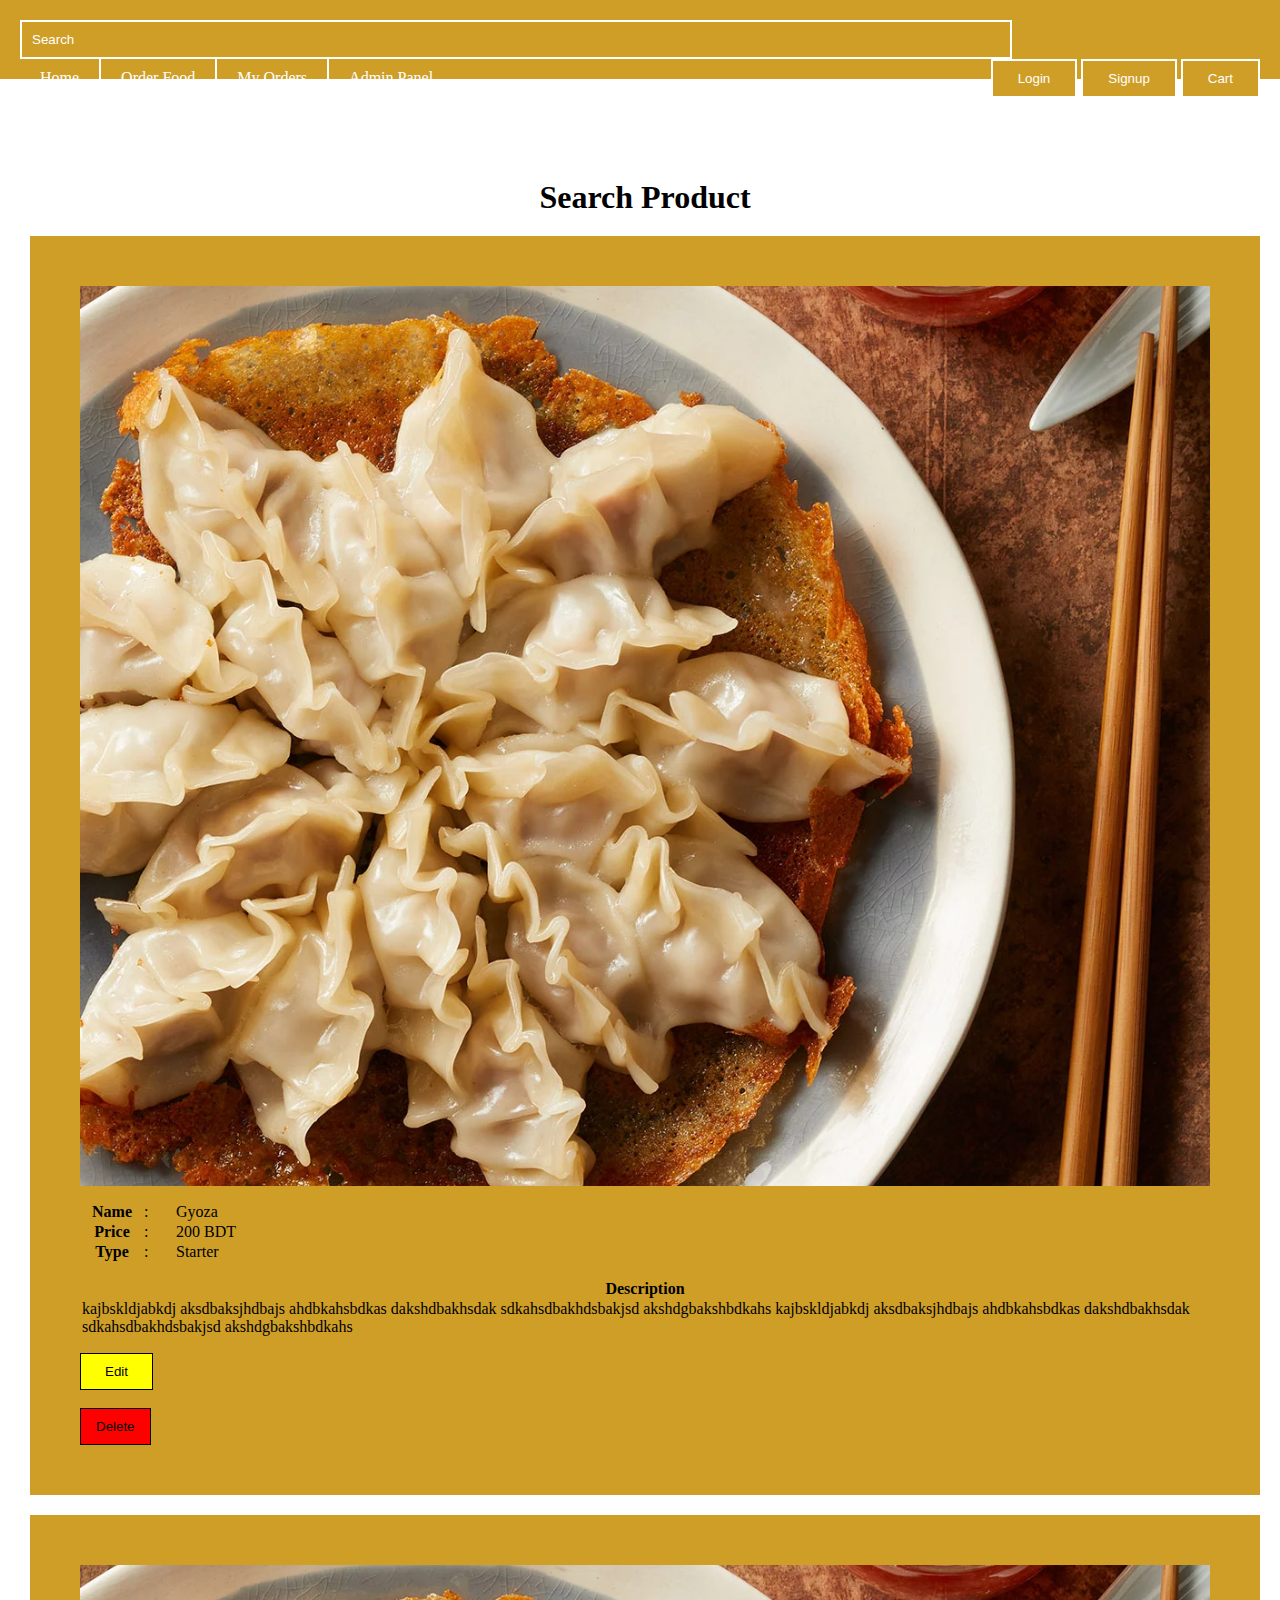
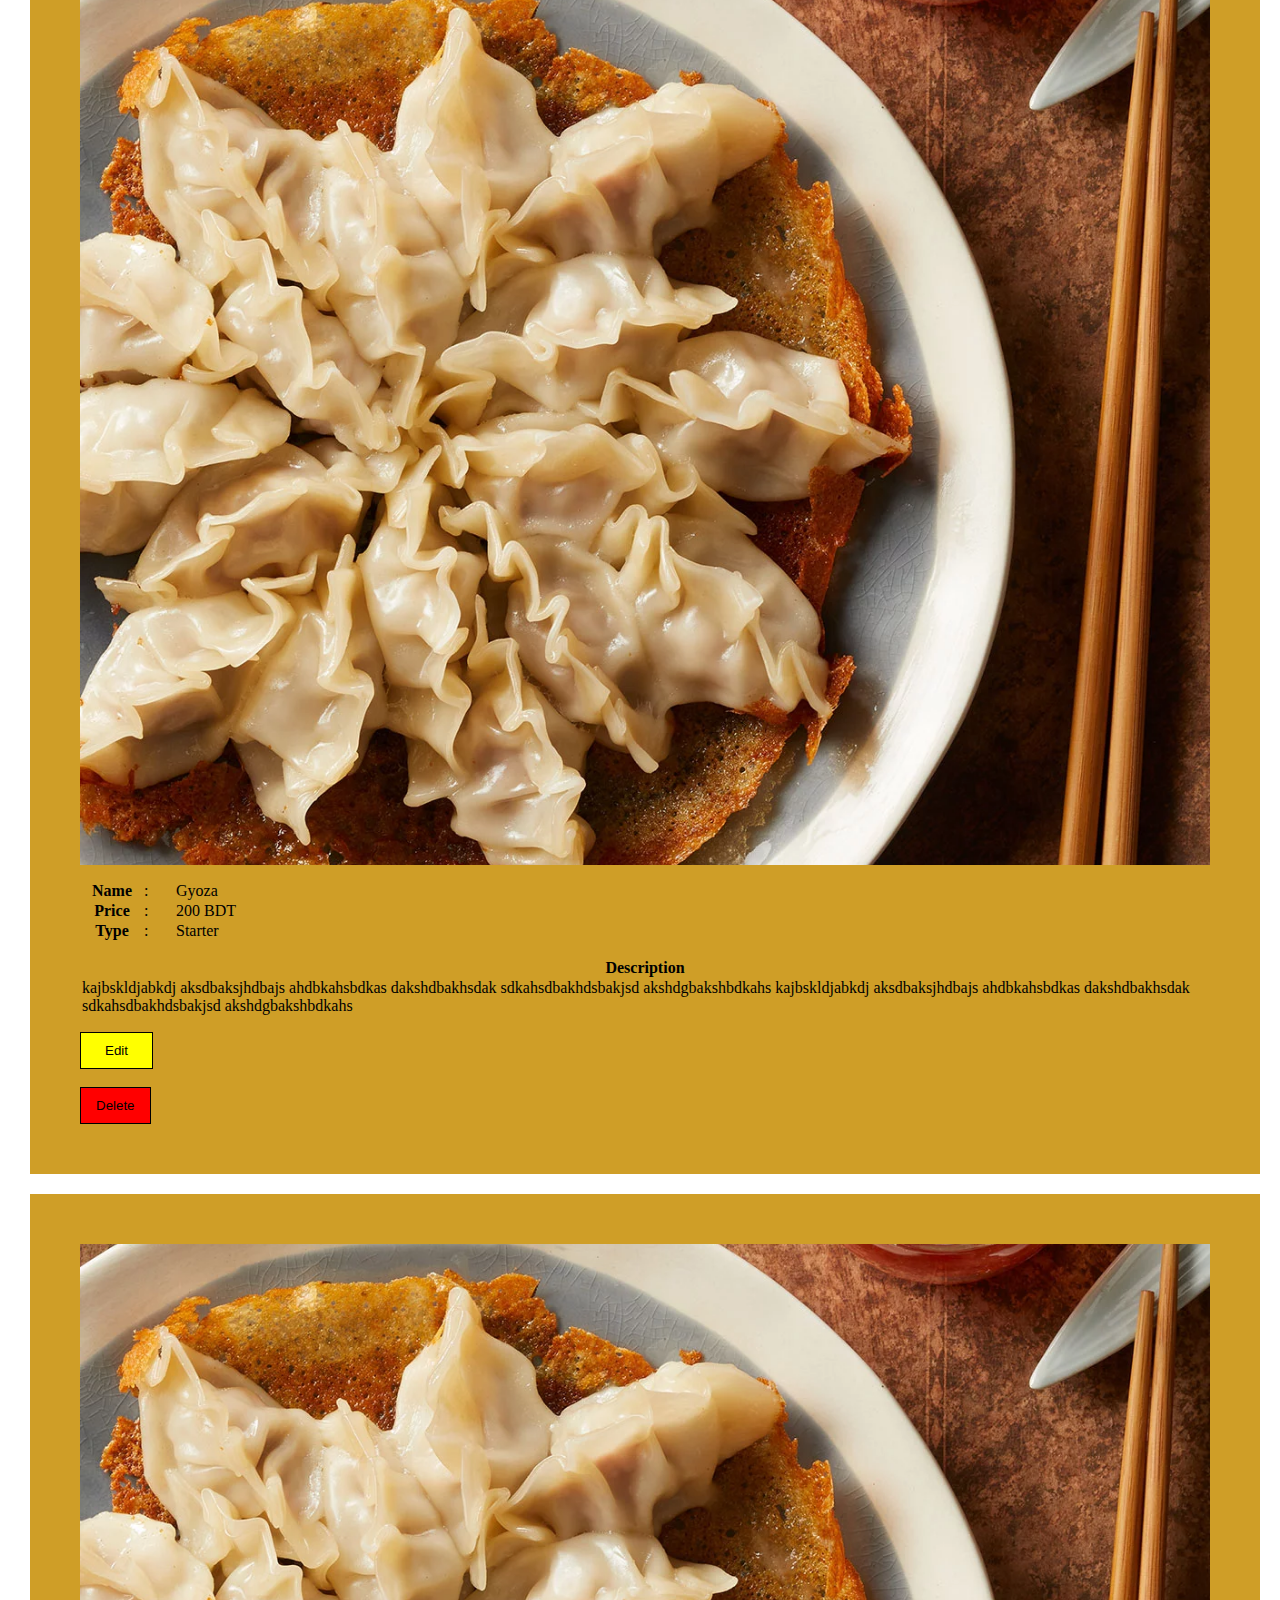
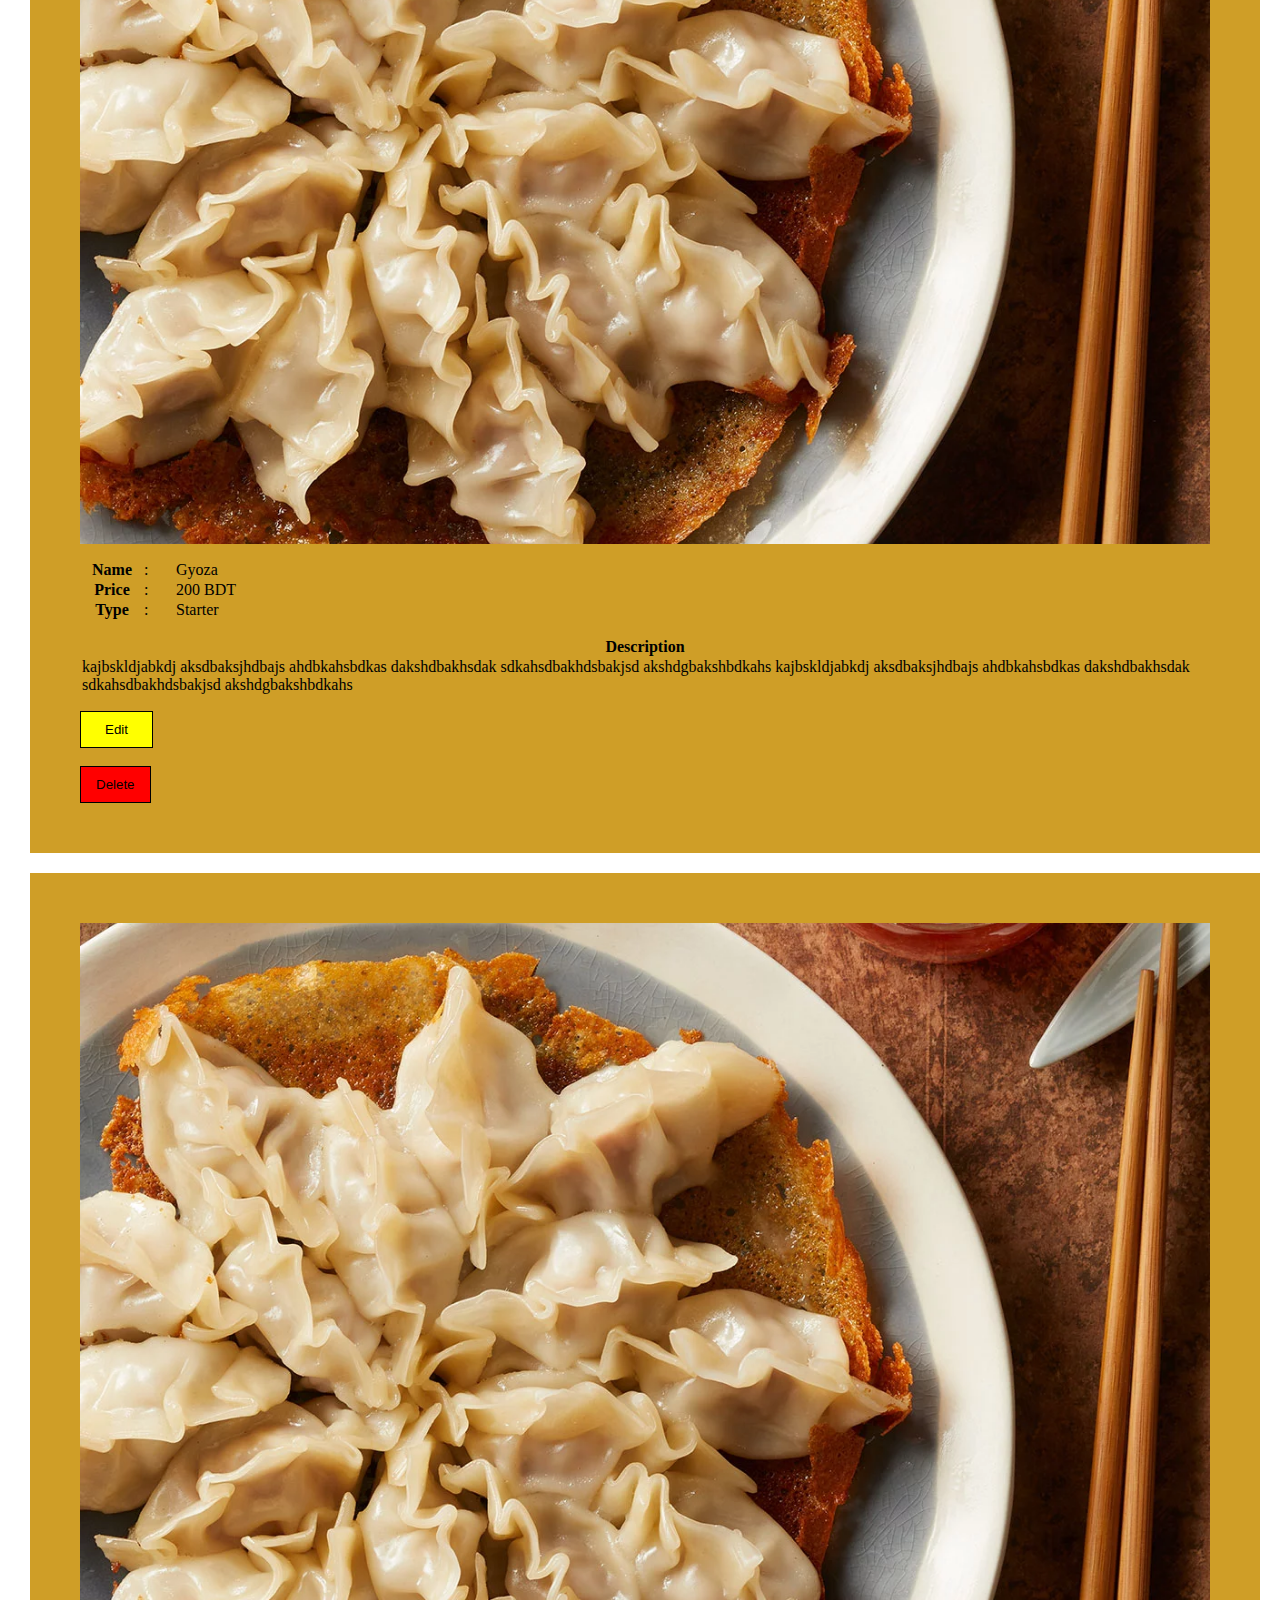
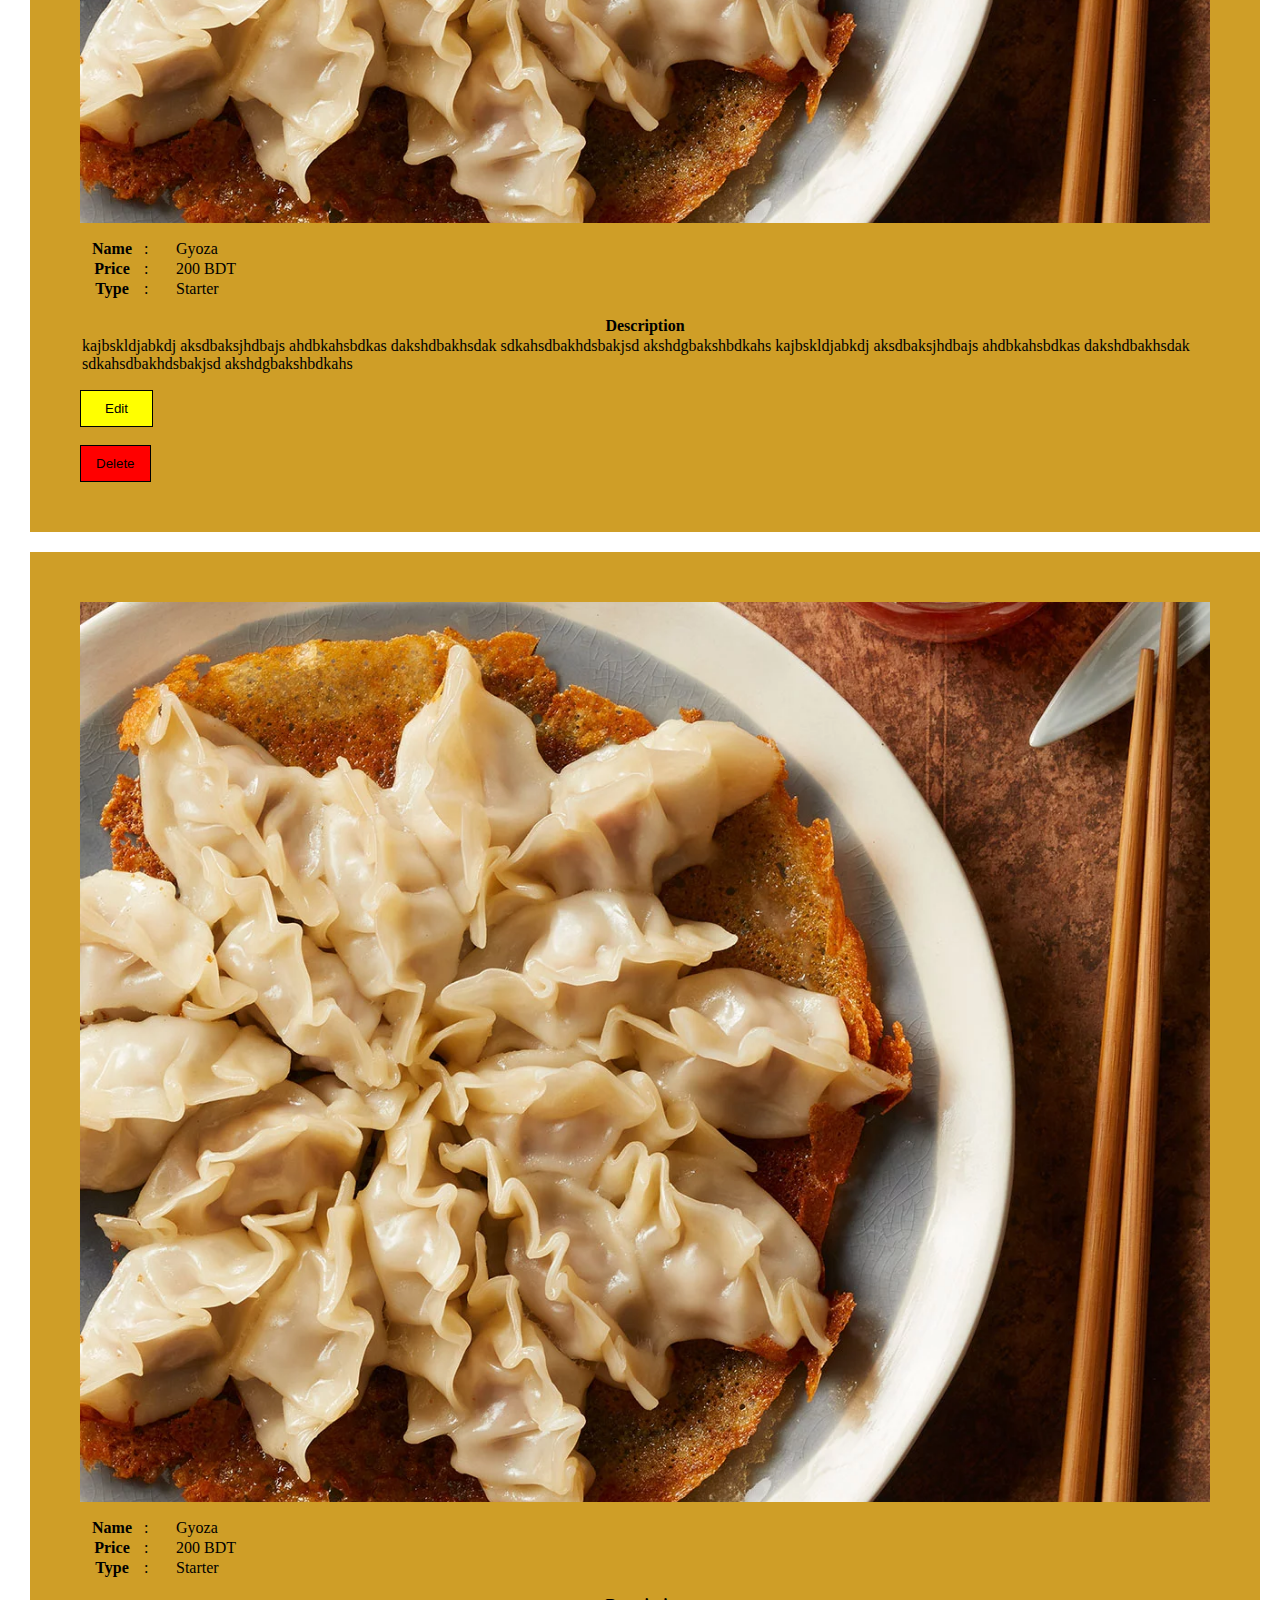
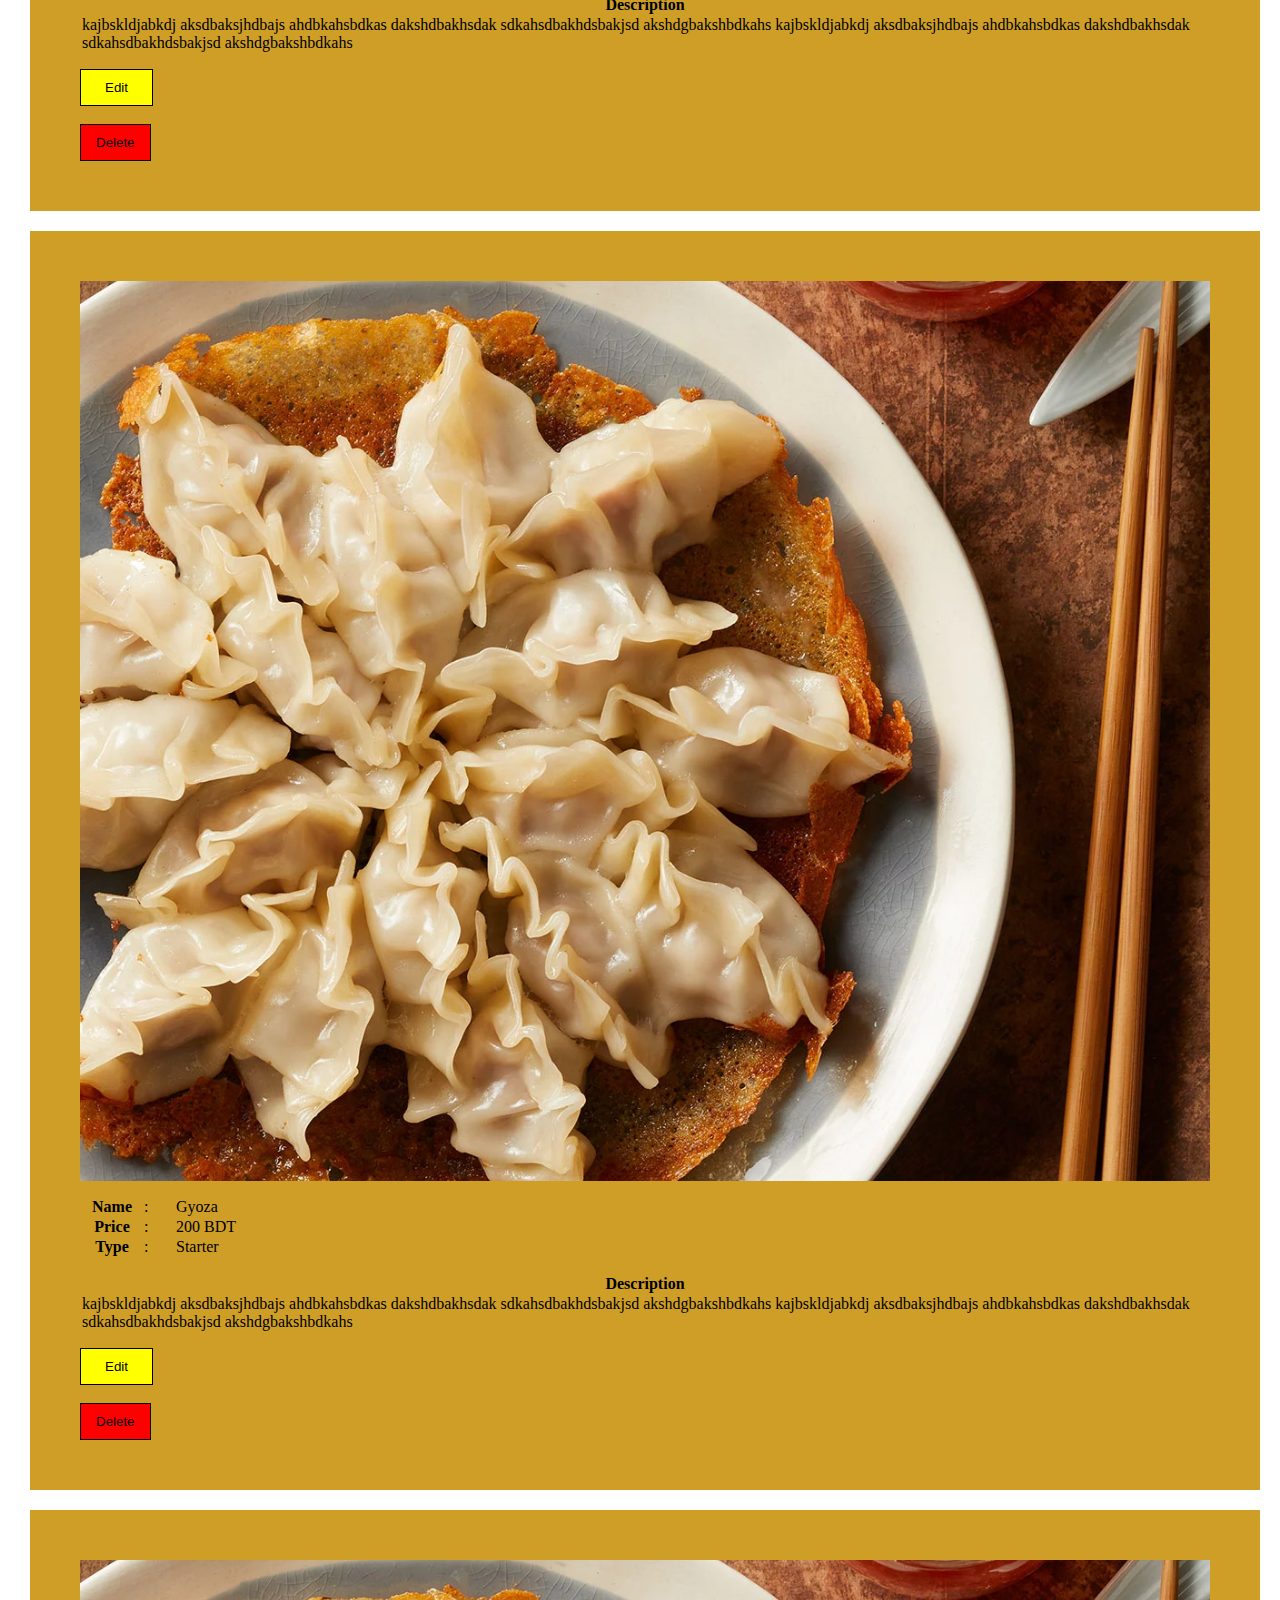
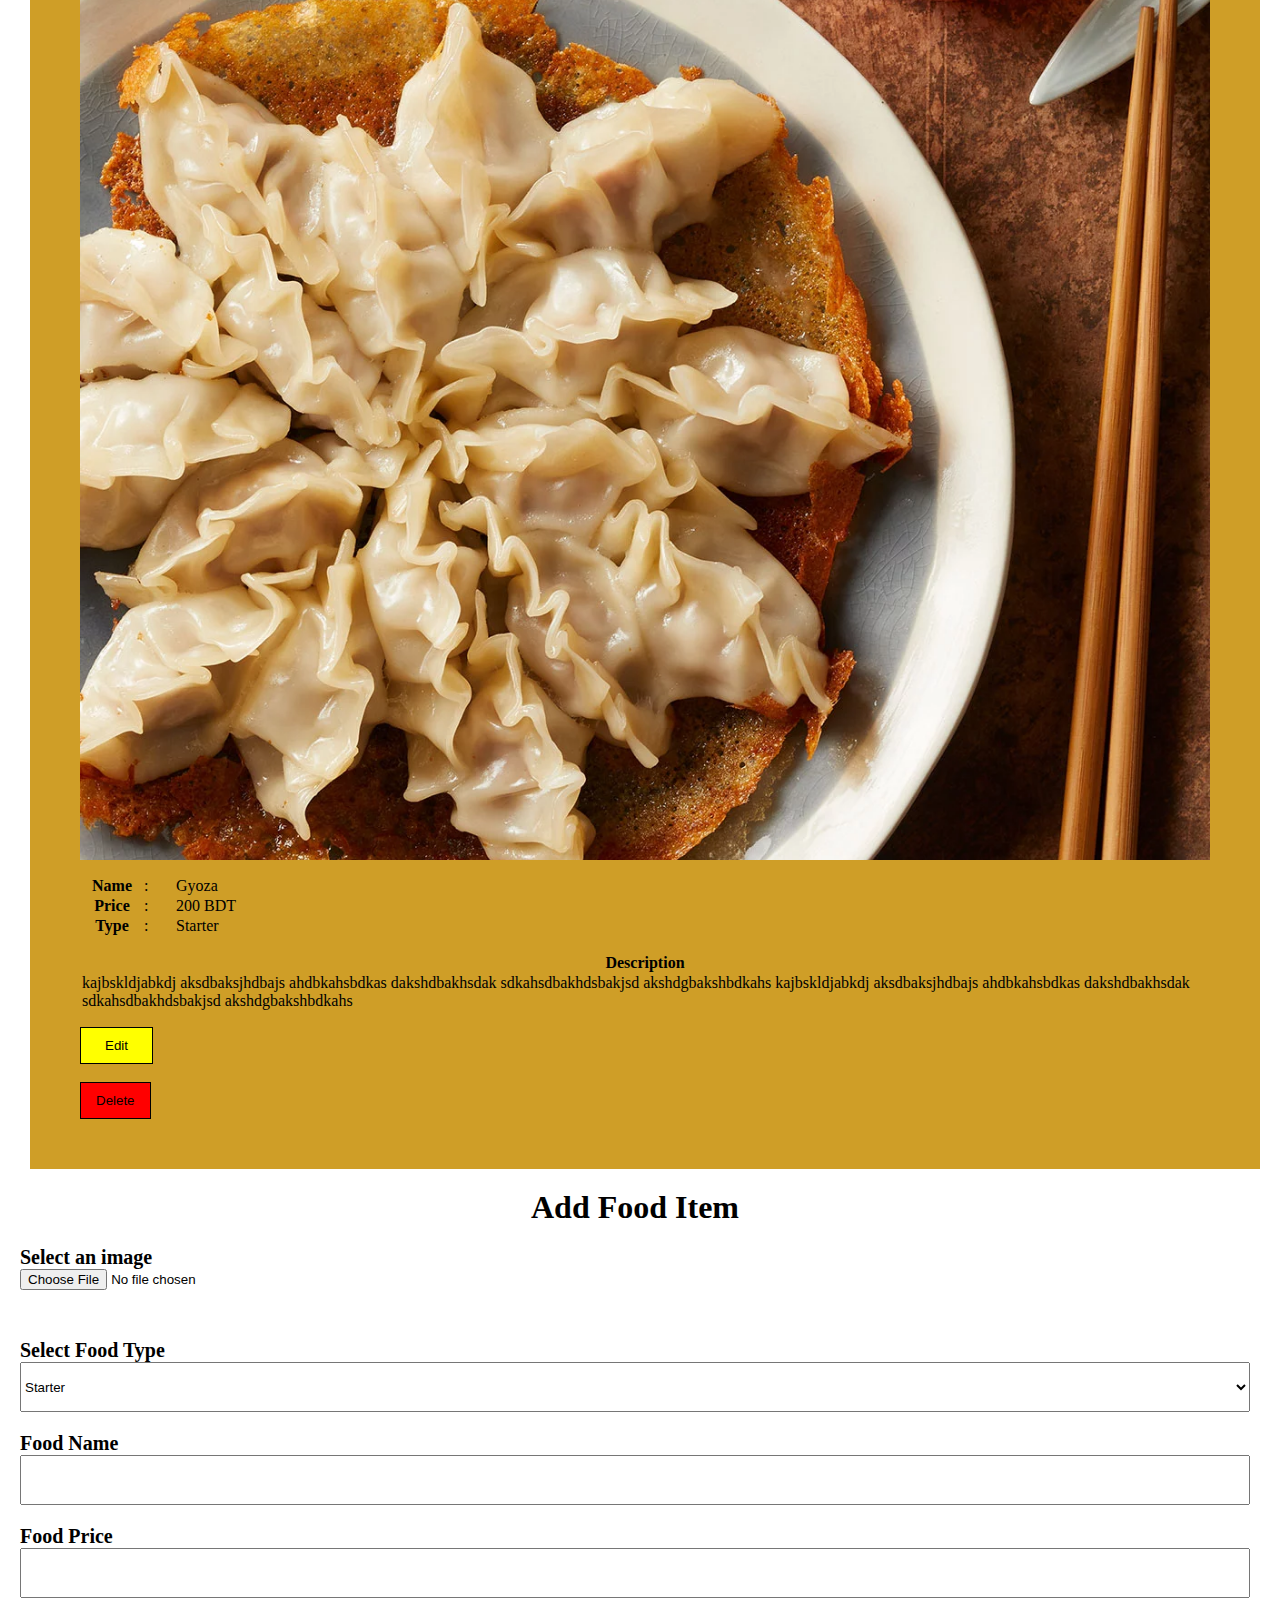
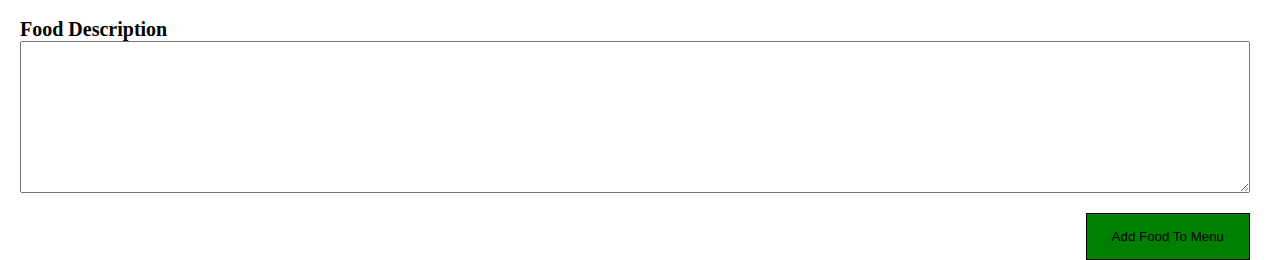
<file: html/admin_panel.html>
<html lang="en">
<head>
    <meta charset="UTF-8">
    <meta http-equiv="X-UA-Compatible" content="IE=edge">
    <meta name="viewport" content="width=device-width, initial-scale=1.0">
    <title>Admin Panel</title>

    <link href="https://cdn.jsdelivr.net/npm/bootstrap@5.0.2/dist/css/bootstrap.min.css" rel="stylesheet" integrity="sha384-EVSTQN3/azprG1Anm3QDgpJLIm9Nao0Yz1ztcQTwFspd3yD65VohhpuuCOmLASjC" crossorigin="anonymous">
    <link rel="stylesheet" href="../css/admin_panel.css">
</head>
<body>
    
    <div class="contain-fluid header">
        <div class="row">
            <div class="col-lg-3 search">
                <input type="text" placeholder="Search"/>
            </div>
            <div class="col-lg-6 d-flex justify-content-center menu">
                <ul>
                    <li>
                        <a href="../index.html">Home</a>
                    </li>
                    <li>
                        <a href="./order_food.html">Order Food</a>
                    </li>
                    <li>
                        <a href="#">My Orders</a>
                    </li>
                    <li>
                        <a href="#">Admin Panel</a>
                    </li>
                </ul>
            </div>
            <div class="col-lg-3">
                <div class="buttons">
                    <button onclick="window.location.href='./html/login.html'">Login</button>
                    <button onclick="window.location.href='./html/registration.html'">Signup</button>
                    <button>Cart</button>
                </div>
            </div>
        </div>
    </div>


    <div class="contain-fluid admin_panel">
        <div class="row h-100 position-fixed">
            <div class="col-lg-8 admin_panel_left h-100 overflow-auto">
                <h1>Search Product</h1>
                
                <div class="food-card">
                    <div class="row">
                        <div class="col-lg-2">
                            <img src="../images/gyoza.webp" alt="" width="150px"> 
                        </div>
                        <div class="col-lg-3 second-col">
                            <table>
                                <tr>
                                    <th width="40%">Name</th>
                                    <td width="20%">:</td>
                                    <td width="40%">Gyoza</td>
                                </tr>
                                <tr>
                                    <th>Price</th>
                                    <td>:</td>
                                    <td>200 BDT</td>
                                </tr>
                                <tr>
                                    <th>Type</th>
                                    <td>:</td>
                                    <td>Starter</td>
                                </tr>
                            </table>
                        </div>
                        <div class="col-lg-5 third-col">
                            <table>
                                <tr>
                                    <th>Description</th>
                                </tr>
                                <tr>
                                    <td>
                                        kajbskldjabkdj aksdbaksjhdbajs ahdbkahsbdkas dakshdbakhsdak sdkahsdbakhdsbakjsd akshdgbakshbdkahs
                                        kajbskldjabkdj aksdbaksjhdbajs ahdbkahsbdkas dakshdbakhsdak sdkahsdbakhdsbakjsd akshdgbakshbdkahs
                                    </td>
                                </tr>
                            </table>
                        </div>
                        <div class="col-lg-2 fourth-col">
                            <button>Edit</button><br><br>
                            <button>Delete</button>
                        </div>
                    </div>
                </div>



                <div class="food-card">
                    <div class="row">
                        <div class="col-lg-2">
                            <img src="../images/gyoza.webp" alt="" width="150px"> 
                        </div>
                        <div class="col-lg-3 second-col">
                            <table>
                                <tr>
                                    <th width="40%">Name</th>
                                    <td width="20%">:</td>
                                    <td width="40%">Gyoza</td>
                                </tr>
                                <tr>
                                    <th>Price</th>
                                    <td>:</td>
                                    <td>200 BDT</td>
                                </tr>
                                <tr>
                                    <th>Type</th>
                                    <td>:</td>
                                    <td>Starter</td>
                                </tr>
                            </table>
                        </div>
                        <div class="col-lg-5 third-col">
                            <table>
                                <tr>
                                    <th>Description</th>
                                </tr>
                                <tr>
                                    <td>
                                        kajbskldjabkdj aksdbaksjhdbajs ahdbkahsbdkas dakshdbakhsdak sdkahsdbakhdsbakjsd akshdgbakshbdkahs
                                        kajbskldjabkdj aksdbaksjhdbajs ahdbkahsbdkas dakshdbakhsdak sdkahsdbakhdsbakjsd akshdgbakshbdkahs
                                    </td>
                                </tr>
                            </table>
                        </div>
                        <div class="col-lg-2 fourth-col">
                            <button>Edit</button><br><br>
                            <button>Delete</button>
                        </div>
                    </div>
                </div>
                <div class="food-card">
                    <div class="row">
                        <div class="col-lg-2">
                            <img src="../images/gyoza.webp" alt="" width="150px"> 
                        </div>
                        <div class="col-lg-3 second-col">
                            <table>
                                <tr>
                                    <th width="40%">Name</th>
                                    <td width="20%">:</td>
                                    <td width="40%">Gyoza</td>
                                </tr>
                                <tr>
                                    <th>Price</th>
                                    <td>:</td>
                                    <td>200 BDT</td>
                                </tr>
                                <tr>
                                    <th>Type</th>
                                    <td>:</td>
                                    <td>Starter</td>
                                </tr>
                            </table>
                        </div>
                        <div class="col-lg-5 third-col">
                            <table>
                                <tr>
                                    <th>Description</th>
                                </tr>
                                <tr>
                                    <td>
                                        kajbskldjabkdj aksdbaksjhdbajs ahdbkahsbdkas dakshdbakhsdak sdkahsdbakhdsbakjsd akshdgbakshbdkahs
                                        kajbskldjabkdj aksdbaksjhdbajs ahdbkahsbdkas dakshdbakhsdak sdkahsdbakhdsbakjsd akshdgbakshbdkahs
                                    </td>
                                </tr>
                            </table>
                        </div>
                        <div class="col-lg-2 fourth-col">
                            <button>Edit</button><br><br>
                            <button>Delete</button>
                        </div>
                    </div>
                </div>
                <div class="food-card">
                    <div class="row">
                        <div class="col-lg-2">
                            <img src="../images/gyoza.webp" alt="" width="150px"> 
                        </div>
                        <div class="col-lg-3 second-col">
                            <table>
                                <tr>
                                    <th width="40%">Name</th>
                                    <td width="20%">:</td>
                                    <td width="40%">Gyoza</td>
                                </tr>
                                <tr>
                                    <th>Price</th>
                                    <td>:</td>
                                    <td>200 BDT</td>
                                </tr>
                                <tr>
                                    <th>Type</th>
                                    <td>:</td>
                                    <td>Starter</td>
                                </tr>
                            </table>
                        </div>
                        <div class="col-lg-5 third-col">
                            <table>
                                <tr>
                                    <th>Description</th>
                                </tr>
                                <tr>
                                    <td>
                                        kajbskldjabkdj aksdbaksjhdbajs ahdbkahsbdkas dakshdbakhsdak sdkahsdbakhdsbakjsd akshdgbakshbdkahs
                                        kajbskldjabkdj aksdbaksjhdbajs ahdbkahsbdkas dakshdbakhsdak sdkahsdbakhdsbakjsd akshdgbakshbdkahs
                                    </td>
                                </tr>
                            </table>
                        </div>
                        <div class="col-lg-2 fourth-col">
                            <button>Edit</button><br><br>
                            <button>Delete</button>
                        </div>
                    </div>
                </div>
                <div class="food-card">
                    <div class="row">
                        <div class="col-lg-2">
                            <img src="../images/gyoza.webp" alt="" width="150px"> 
                        </div>
                        <div class="col-lg-3 second-col">
                            <table>
                                <tr>
                                    <th width="40%">Name</th>
                                    <td width="20%">:</td>
                                    <td width="40%">Gyoza</td>
                                </tr>
                                <tr>
                                    <th>Price</th>
                                    <td>:</td>
                                    <td>200 BDT</td>
                                </tr>
                                <tr>
                                    <th>Type</th>
                                    <td>:</td>
                                    <td>Starter</td>
                                </tr>
                            </table>
                        </div>
                        <div class="col-lg-5 third-col">
                            <table>
                                <tr>
                                    <th>Description</th>
                                </tr>
                                <tr>
                                    <td>
                                        kajbskldjabkdj aksdbaksjhdbajs ahdbkahsbdkas dakshdbakhsdak sdkahsdbakhdsbakjsd akshdgbakshbdkahs
                                        kajbskldjabkdj aksdbaksjhdbajs ahdbkahsbdkas dakshdbakhsdak sdkahsdbakhdsbakjsd akshdgbakshbdkahs
                                    </td>
                                </tr>
                            </table>
                        </div>
                        <div class="col-lg-2 fourth-col">
                            <button>Edit</button><br><br>
                            <button>Delete</button>
                        </div>
                    </div>
                </div>
                <div class="food-card">
                    <div class="row">
                        <div class="col-lg-2">
                            <img src="../images/gyoza.webp" alt="" width="150px"> 
                        </div>
                        <div class="col-lg-3 second-col">
                            <table>
                                <tr>
                                    <th width="40%">Name</th>
                                    <td width="20%">:</td>
                                    <td width="40%">Gyoza</td>
                                </tr>
                                <tr>
                                    <th>Price</th>
                                    <td>:</td>
                                    <td>200 BDT</td>
                                </tr>
                                <tr>
                                    <th>Type</th>
                                    <td>:</td>
                                    <td>Starter</td>
                                </tr>
                            </table>
                        </div>
                        <div class="col-lg-5 third-col">
                            <table>
                                <tr>
                                    <th>Description</th>
                                </tr>
                                <tr>
                                    <td>
                                        kajbskldjabkdj aksdbaksjhdbajs ahdbkahsbdkas dakshdbakhsdak sdkahsdbakhdsbakjsd akshdgbakshbdkahs
                                        kajbskldjabkdj aksdbaksjhdbajs ahdbkahsbdkas dakshdbakhsdak sdkahsdbakhdsbakjsd akshdgbakshbdkahs
                                    </td>
                                </tr>
                            </table>
                        </div>
                        <div class="col-lg-2 fourth-col">
                            <button>Edit</button><br><br>
                            <button>Delete</button>
                        </div>
                    </div>
                </div>
                <div class="food-card">
                    <div class="row">
                        <div class="col-lg-2">
                            <img src="../images/gyoza.webp" alt="" width="150px"> 
                        </div>
                        <div class="col-lg-3 second-col">
                            <table>
                                <tr>
                                    <th width="40%">Name</th>
                                    <td width="20%">:</td>
                                    <td width="40%">Gyoza</td>
                                </tr>
                                <tr>
                                    <th>Price</th>
                                    <td>:</td>
                                    <td>200 BDT</td>
                                </tr>
                                <tr>
                                    <th>Type</th>
                                    <td>:</td>
                                    <td>Starter</td>
                                </tr>
                            </table>
                        </div>
                        <div class="col-lg-5 third-col">
                            <table>
                                <tr>
                                    <th>Description</th>
                                </tr>
                                <tr>
                                    <td>
                                        kajbskldjabkdj aksdbaksjhdbajs ahdbkahsbdkas dakshdbakhsdak sdkahsdbakhdsbakjsd akshdgbakshbdkahs
                                        kajbskldjabkdj aksdbaksjhdbajs ahdbkahsbdkas dakshdbakhsdak sdkahsdbakhdsbakjsd akshdgbakshbdkahs
                                    </td>
                                </tr>
                            </table>
                        </div>
                        <div class="col-lg-2 fourth-col">
                            <button>Edit</button><br><br>
                            <button>Delete</button>
                        </div>
                    </div>
                </div>





            </div>
            <div class="col-lg-4 admin_panel_right">
                <h1>Add Food Item</h1>
                <div class="row admin_panel_right_row">
                    <div class="col-lg-4">
                        <p>Select an image</p>
                    </div>
                    <div class="col-lg-8">
                        <input type="file">
                    </div>
                </div>
                <div class="row admin_panel_right_row">
                    <div class="col-lg-4">
                        <p>Select Food Type</p>
                    </div>
                    <div class="col-lg-8">
                        <select name="type" id="type">
                            <option value="Starter">Starter</option>
                            <option value="Main Course">Main Course</option>
                            <option value="Desert">Desert</option>
                            <option value="Drinks">Drinks</option>
                          </select>
                    </div>
                </div>
                <div class="row admin_panel_right_row">
                    <div class="col-lg-4">
                        <p>Food Name</p>
                    </div>
                    <div class="col-lg-8">
                        <input type="text">
                    </div>
                </div>
                <div class="row admin_panel_right_row">
                    <div class="col-lg-4">
                        <p>Food Price</p>
                    </div>
                    <div class="col-lg-8">
                        <input type="number">
                    </div>
                </div>
                <div class="row admin_panel_right_row">
                    <div class="col-lg-4">
                        <p>Food Description</p>
                    </div>
                    <div class="col-lg-8">
                        <textarea name="" id="" cols="30" rows="10"></textarea>
                    </div>
                </div>
                <div class="row admin_panel_right_row">
                    <div class="col-lg-12">
                        <button>Add Food To Menu</button>
                    </div>
                </div>
            </div>
        </div>
    </div>


    <script src="https://cdn.jsdelivr.net/npm/bootstrap@5.0.2/dist/js/bootstrap.bundle.min.js" integrity="sha384-MrcW6ZMFYlzcLA8Nl+NtUVF0sA7MsXsP1UyJoMp4YLEuNSfAP+JcXn/tWtIaxVXM" crossorigin="anonymous"></script>
</body>
</html>
</file>
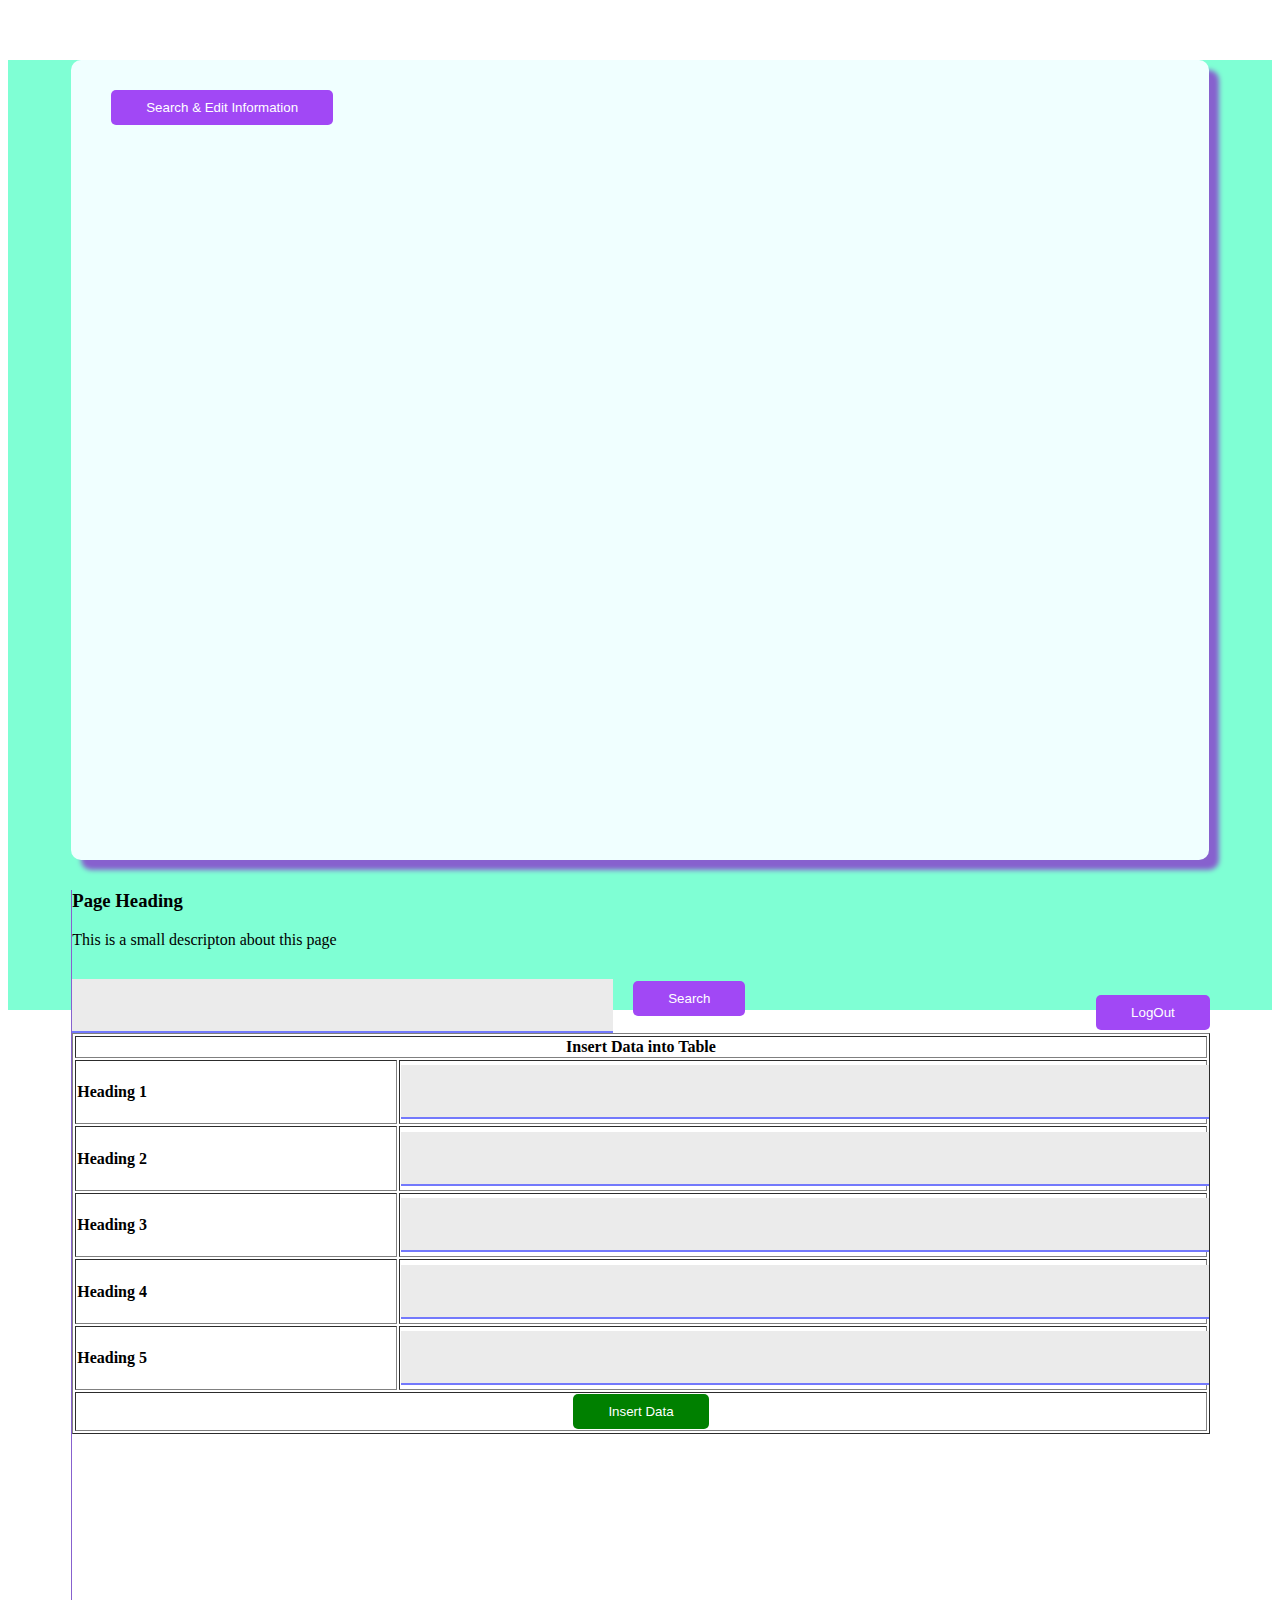
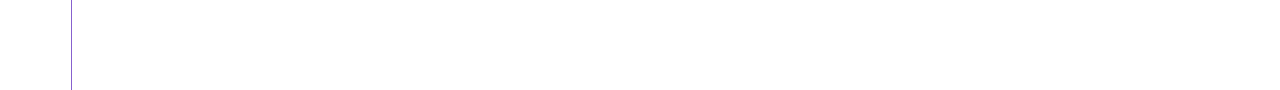
<file: html/dashboard.html>
<?php
    session_start();
    if(!$_SESSION['session_is_alive']){
        header("Location:index.html");
    }
?>
<!DOCTYPE html>
<html lang="en">
<head>
    <meta charset="UTF-8">
    <meta http-equiv="X-UA-Compatible" content="IE=edge">
    <meta name="viewport" content="width=device-width, initial-scale=1.0">
    <title>Dashboard</title>

    <link rel="stylesheet" href="../css/dashboard.css">
    <link href="https://cdn.jsdelivr.net/npm/bootstrap@5.0.2/dist/css/bootstrap.min.css" rel="stylesheet" integrity="sha384-EVSTQN3/azprG1Anm3QDgpJLIm9Nao0Yz1ztcQTwFspd3yD65VohhpuuCOmLASjC" crossorigin="anonymous">
</head>
<body>
    
    <div class="container-fluid dashboard_background">
        <div class="row">
            <div class="col-lg-12">
                <div class="container-fluid dashboard_form">
                    <div class="row">
                        <div class="col-lg-2">
                            <div class="container-fluid left_menu">
                                <ul>
                                    <li><button href="#">Search & Edit Information</button></li>
                                </ul>
                            </div>
                        </div>
                        <div class="col-lg-10 right_menu">
                            <div class="container-fluid right_menu_top">
                                <div class="row ">
                                    <div class="col-lg-6 left_top_right_menu">
                                        <h3>Page Heading</h3>
                                        <p>This is a small descripton about this page</p>
                                    </div>
                                    <div class="col-lg-6 right_top_right_menu">
                                        <button onclick="location.href='login.html';">LogOut</button>
                                    </div>
                                </div>
                                
                            </div>
                            <div class="container-fluid right_menu_bottom"> 
                                <div class="row">
                                    <div class="col-lg-12 left_bottom_right_menu">
                                        <input type="text" size="65">
                                        <button>Search</button>
                                    </div>
                                </div>
                            </div>
                            <div class="container-fluid right_menu_bottom"> 
                                <div class="row">
                                    <div class="col-xl-6 col-lg-12 left_bottom_right_menu left_bottom_right_menu_change_button_color">
                                        <div id="custom_table">
                                            
                                        </div>
                                    </div>
                                    <div class="col-xl-6 col-lg-12 right_bottom_right_menu">
                                        <table border="1" width="100%">
                                            <tr align="center">
                                                <th colspan="2">
                                                    Insert Data into Table
                                                </th>
                                            </tr>
                                            <tr>
                                                <td><h4>Heading 1</h4></td>
                                                <td><input type="number" id="heading_1"></td>
                                            </tr>
                                            <tr>
                                                <td><h4>Heading 2</h4></td>
                                                <td><input type="number" id="heading_2"></td>
                                            </tr>
                                            <tr>
                                                <td><h4>Heading 3</h4></td>
                                                <td><input type="number" id="heading_3"></td>
                                            </tr>
                                            <tr>
                                                <td><h4>Heading 4</h4></td>
                                                <td><input type="number" id="heading_4"></td>
                                            </tr>
                                            <tr>
                                                <td><h4>Heading 5</h4></td>
                                                <td><input type="number" id="heading_5"></td>
                                            </tr>
                                            <tr align="center">
                                                <td colspan="2">
                                                    <button onclick="insert_data()">Insert Data</button>
                                                </td>
                                            </tr>
                                        </table>
                                    </div>
                                </div>
                            </div>
                        </div>
                    </div>
                </div>
            </div>
        </div>
    </div>


    
    <script src="https://cdn.jsdelivr.net/npm/bootstrap@5.0.2/dist/js/bootstrap.bundle.min.js" integrity="sha384-MrcW6ZMFYlzcLA8Nl+NtUVF0sA7MsXsP1UyJoMp4YLEuNSfAP+JcXn/tWtIaxVXM" crossorigin="anonymous"></script>
    <script src="../javascript/dashboard.js"></script>
</body>
</html>
</file>
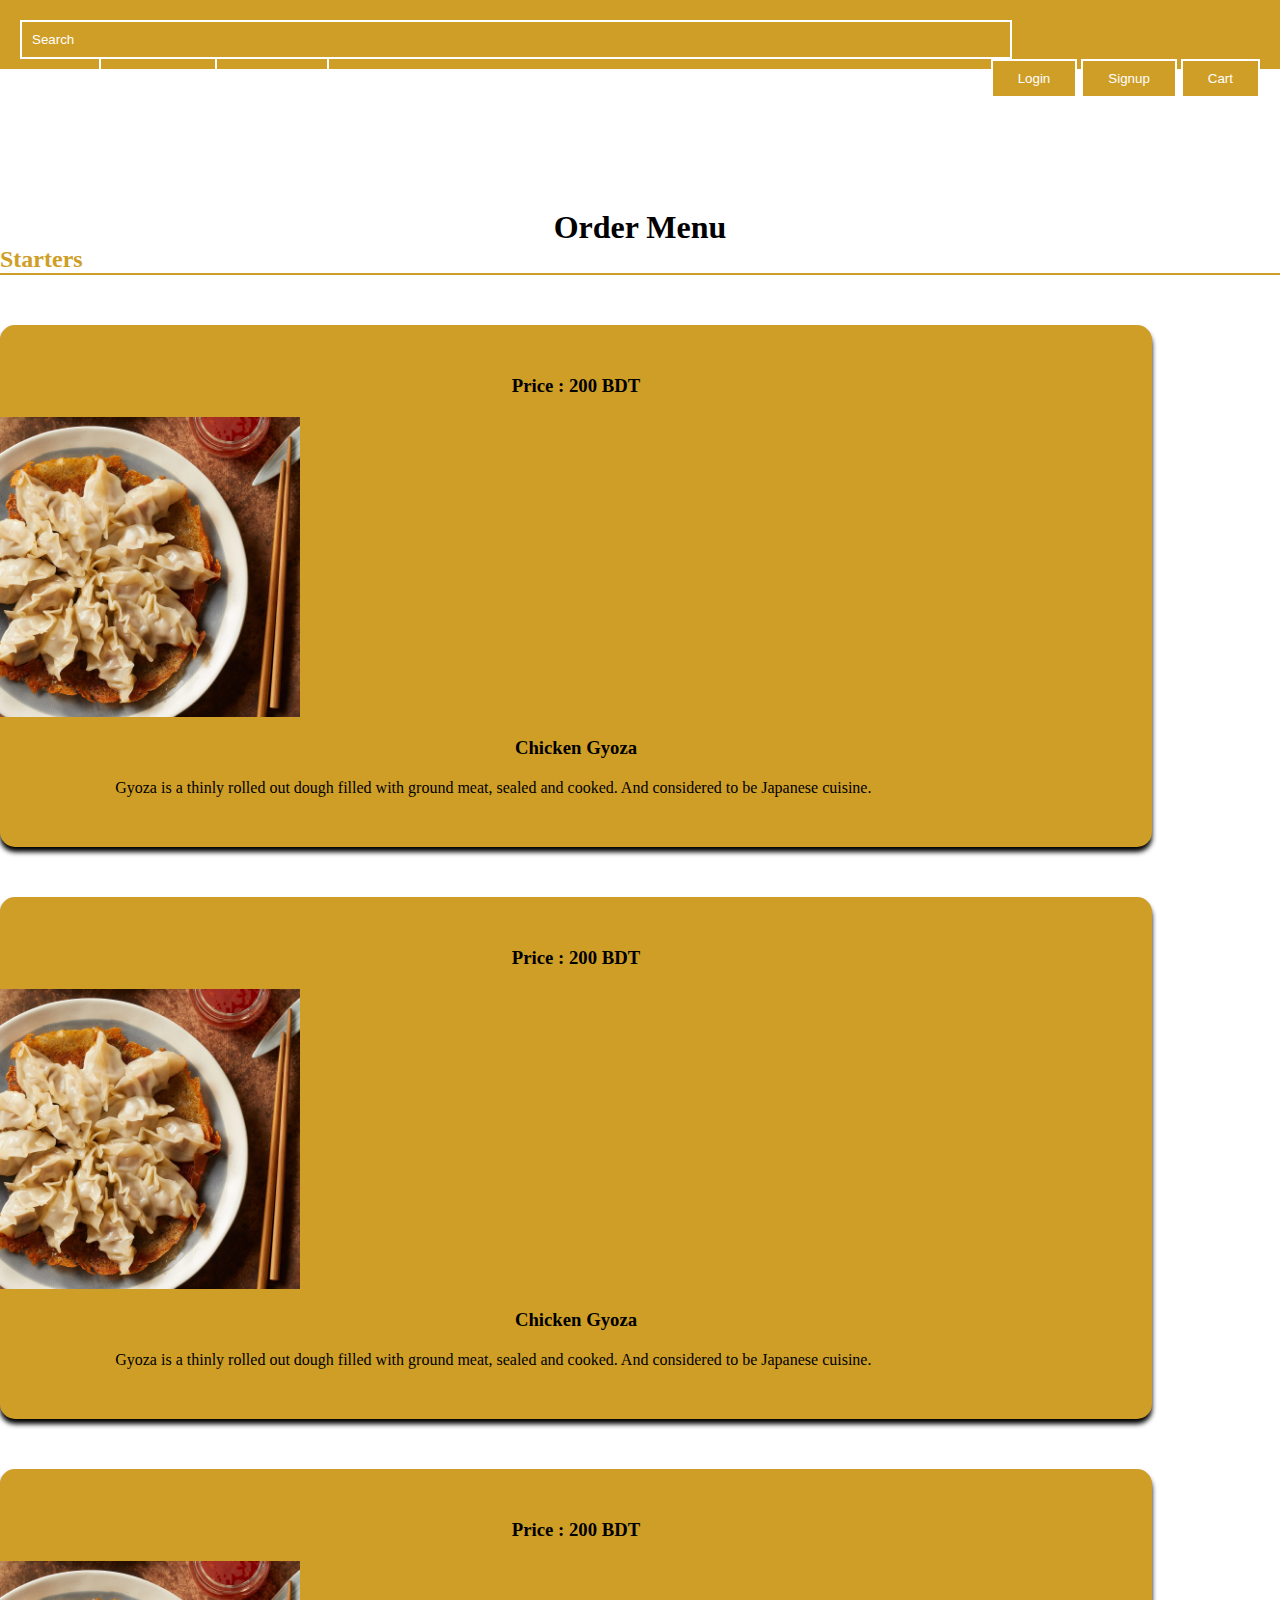
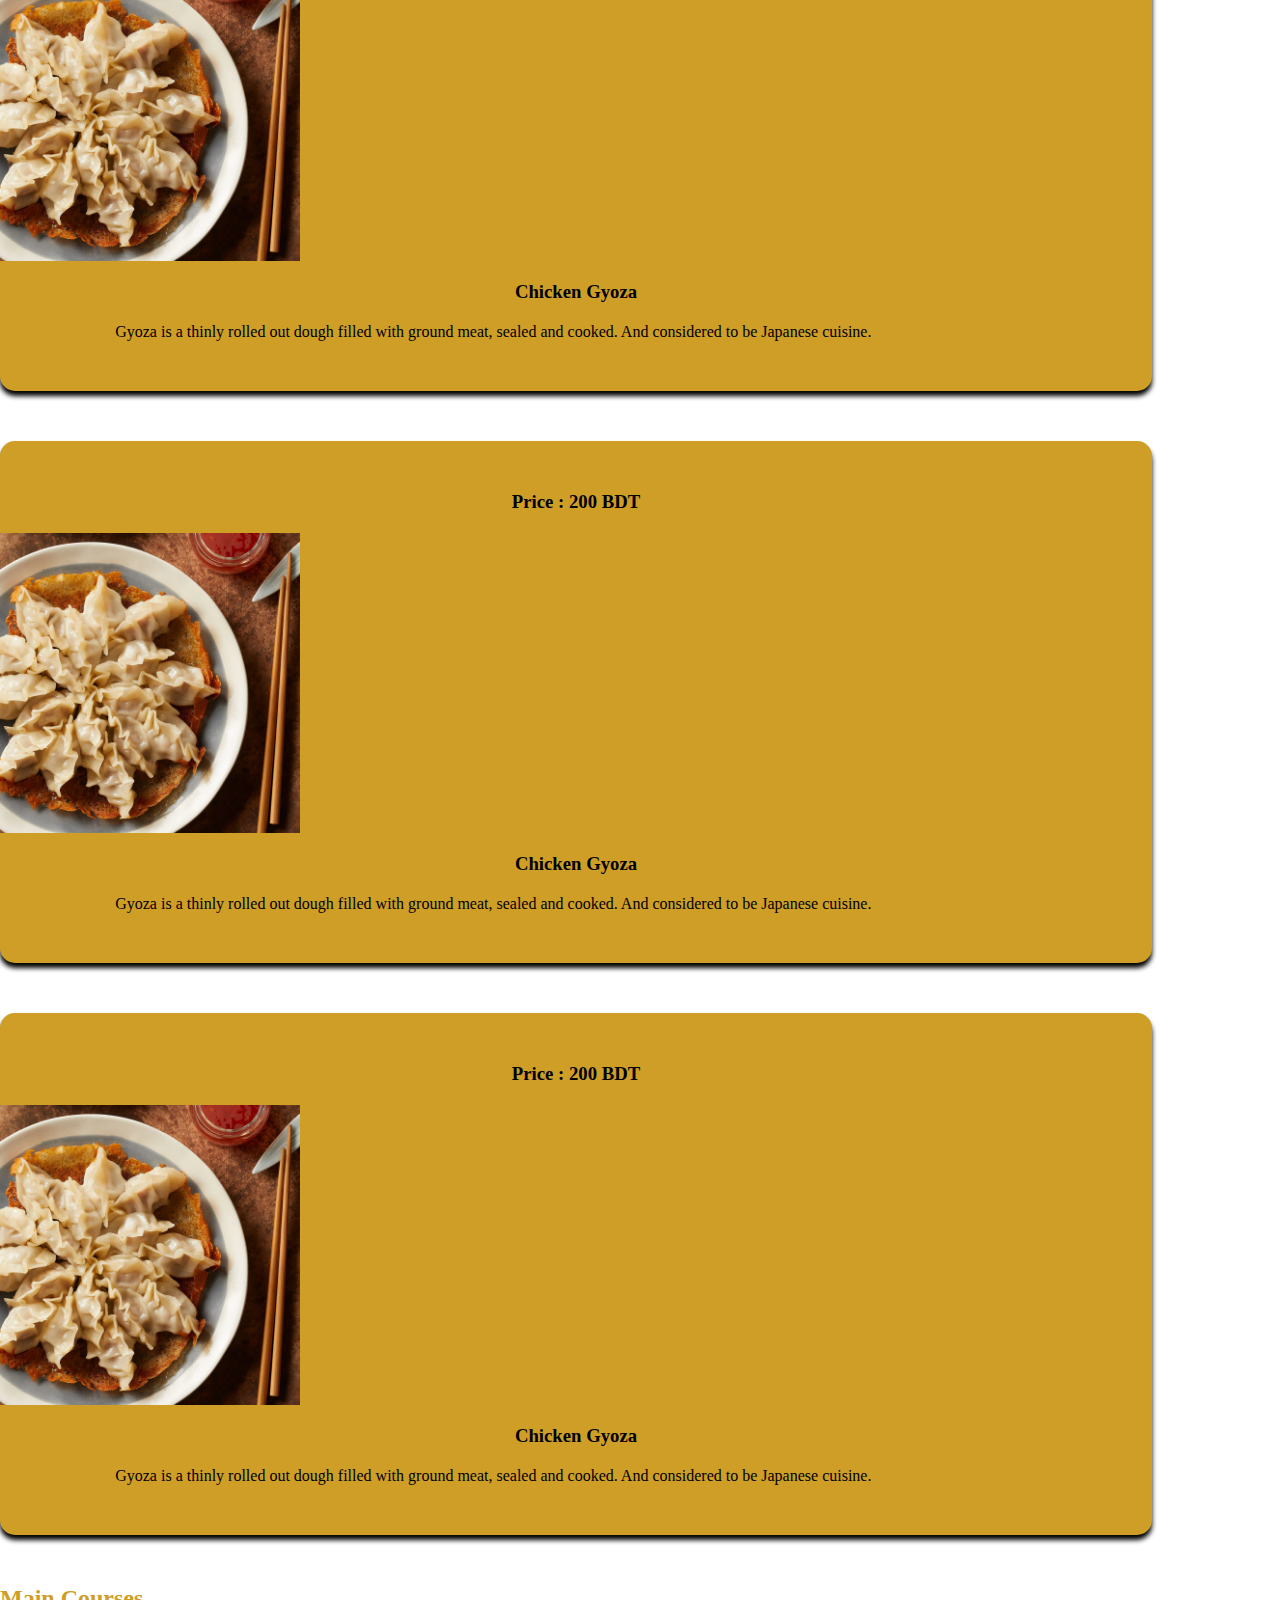
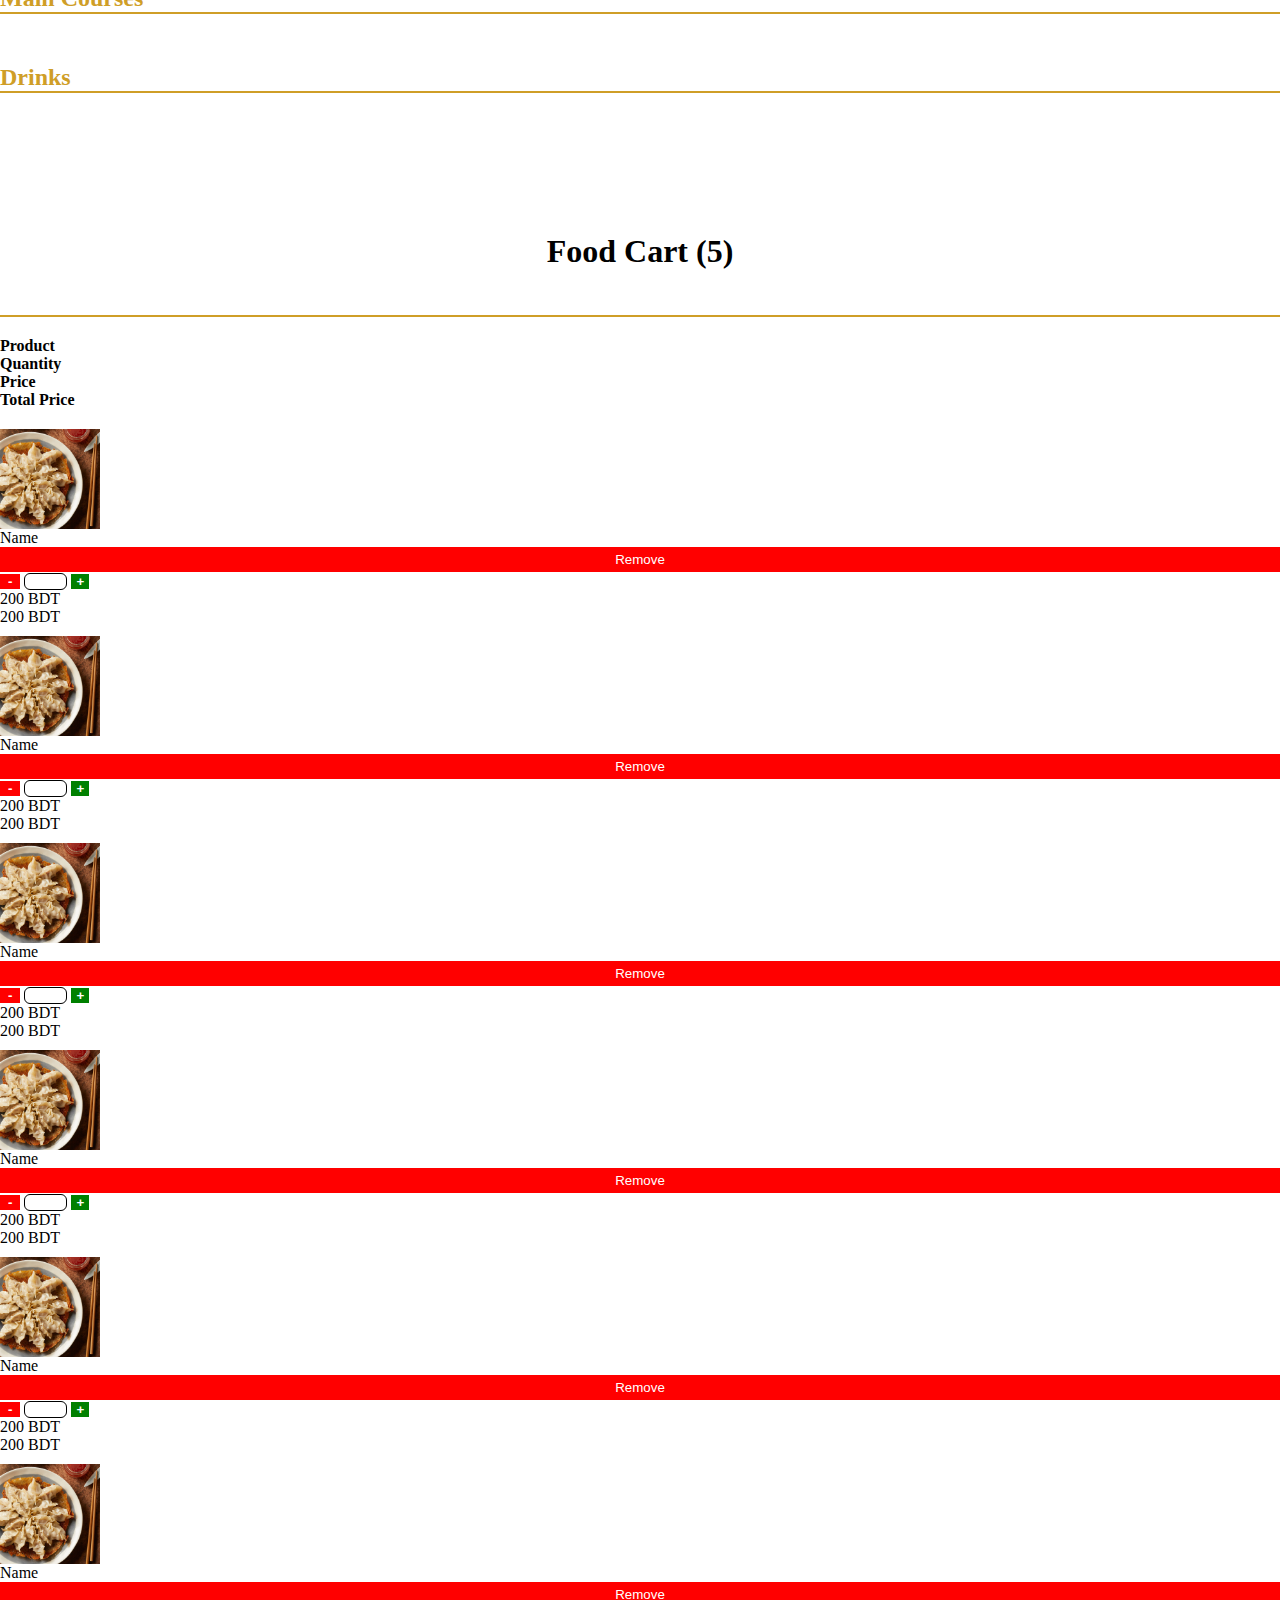
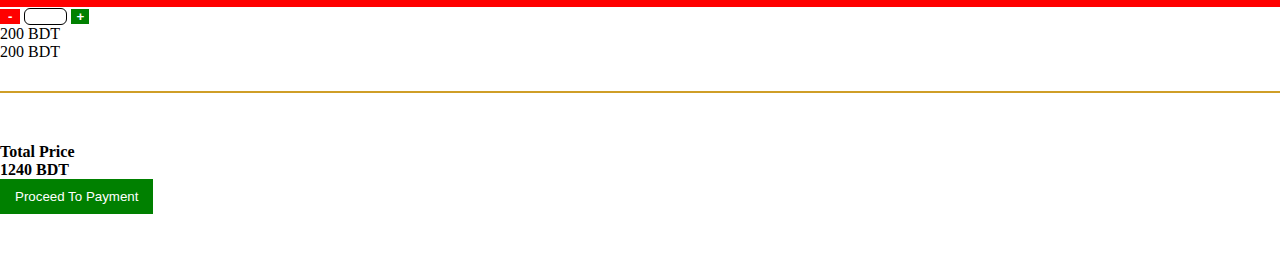
<file: html/order_food.html>
<html lang="en">
<head>
    <meta charset="UTF-8">
    <meta http-equiv="X-UA-Compatible" content="IE=edge">
    <meta name="viewport" content="width=device-width, initial-scale=1.0">
    <title>Order Food</title>

    <link href="https://cdn.jsdelivr.net/npm/bootstrap@5.0.2/dist/css/bootstrap.min.css" rel="stylesheet" integrity="sha384-EVSTQN3/azprG1Anm3QDgpJLIm9Nao0Yz1ztcQTwFspd3yD65VohhpuuCOmLASjC" crossorigin="anonymous">
    <link rel="stylesheet" href="../css/order_food.css">
</head>
<body>
    <div class="contain-fluid header fixed-top">

        <div class="row">
            <div class="col-lg-3 search">
                <input type="text" placeholder="Search"/>
            </div>
            <div class="col-lg-6 d-flex justify-content-center menu">
                <ul>
                    <li>
                        <a href="../index.html">Home</a>
                    </li>
                    <li>
                        <a href="#">Order Food</a>
                    </li>
                    <li>
                        <a href="#">My Orders</a>
                    </li>
                    <li>
                        <a href="./admin_panel.html">Admin Panel</a>
                    </li>
                </ul>
            </div>
            <div class="col-lg-3">
                <div class="buttons">
                    <button onclick="window.location.href='./html/login.html'">Login</button>
                    <button onclick="window.location.href='./html/registration.html'">Signup</button>
                    <button>Cart</button>
                </div>
            </div>
        </div>
    </div>

    <div class="container-fluid order_food">
        <div class="row h-100 position-fixed">
            <div class="col-lg-8 order_food_menu overflow-auto h-100">
                <h1>Order Menu</h1>
                <h2>Starters</h2>
                <div class="row">
                    <div class="col-lg-4 d-flex justify-content-center">
                        <div class="food-card">
                            <h3>Price : 200 BDT</h3>
                            <div class="position-relative d-flex justify-content-center">
                                <img src="../images/gyoza.webp" alt="" width="300px" height="300px">
                                <div class="position-absolute add-food-button"><button>Add Food</button></div>
                            </div>
                            <h3>Chicken Gyoza</h3>
                            <p>Gyoza is a thinly rolled out dough filled with ground meat, sealed and cooked. And considered to be Japanese cuisine.</p>
                        </div>
                    </div>
                    <div class="col-lg-4 d-flex justify-content-center">
                        <div class="food-card">
                            <h3>Price : 200 BDT</h3>
                            <div class="position-relative d-flex justify-content-center">
                                <img src="../images/gyoza.webp" alt="" width="300px" height="300px">
                                <div class="position-absolute add-food-button"><button>Add Food</button></div>
                            </div>
                            <h3>Chicken Gyoza</h3>
                            <p>Gyoza is a thinly rolled out dough filled with ground meat, sealed and cooked. And considered to be Japanese cuisine.</p>
                        </div>
                    </div><div class="col-lg-4 d-flex justify-content-center">
                        <div class="food-card">
                            <h3>Price : 200 BDT</h3>
                            <div class="position-relative d-flex justify-content-center">
                                <img src="../images/gyoza.webp" alt="" width="300px" height="300px">
                                <div class="position-absolute add-food-button"><button>Add Food</button></div>
                            </div>
                            <h3>Chicken Gyoza</h3>
                            <p>Gyoza is a thinly rolled out dough filled with ground meat, sealed and cooked. And considered to be Japanese cuisine.</p>
                        </div>
                    </div><div class="col-lg-4 d-flex justify-content-center">
                        <div class="food-card">
                            <h3>Price : 200 BDT</h3>
                            <div class="position-relative d-flex justify-content-center">
                                <img src="../images/gyoza.webp" alt="" width="300px" height="300px">
                                <div class="position-absolute add-food-button"><button>Add Food</button></div>
                            </div>
                            <h3>Chicken Gyoza</h3>
                            <p>Gyoza is a thinly rolled out dough filled with ground meat, sealed and cooked. And considered to be Japanese cuisine.</p>
                        </div>
                    </div><div class="col-lg-4 d-flex justify-content-center">
                        <div class="food-card">
                            <h3>Price : 200 BDT</h3>
                            <div class="position-relative d-flex justify-content-center">
                                <img src="../images/gyoza.webp" alt="" width="300px" height="300px">
                                <div class="position-absolute add-food-button"><button>Add Food</button></div>
                            </div>
                            <h3>Chicken Gyoza</h3>
                            <p>Gyoza is a thinly rolled out dough filled with ground meat, sealed and cooked. And considered to be Japanese cuisine.</p>
                        </div>
                    </div>
                    
                </div>
                <h2>Main Courses</h2>
                <div class="row">
                    
                </div>
                <h2>Drinks</h2>
                <div class="row">
                    
                </div>
            </div>
            <div class="col-lg-4 order_food_cart overflow-auto h-100">
                <h1>Food Cart (5)</h1>
                <div class="row cart">
                    <div class="col-lg-12 cart-headers">
                        <div class="row">
                            <div class="col-lg-5">
                                Product
                            </div>
                            <div class="col-lg-3">
                                Quantity
                            </div>
                            <div class="col-lg-2">
                                Price
                            </div>
                            <div class="col-lg-2">
                                Total Price
                            </div>
                        </div>
                    </div>
                    <div class="col-lg-12 cart-items">
                        <div class="row">
                            <div class="col-lg-5 product">
                                <div class="row">
                                    <div class="col-lg-5">
                                        <img src="../images/gyoza.webp" alt="" width="100px">
                                    </div>
                                    <div class="col-lg-7 product-right">
                                        <p>Name</p>
                                        <button>Remove</button>
                                    </div>
                                </div>
                            </div>
                            <div class="col-lg-3 quantity">
                                <button>-</button>
                                <input type="number" name="" id="" style="width: 43px;">
                                <button>+</button>
                            </div>
                            <div class="col-lg-2">
                                200 BDT
                            </div>
                            <div class="col-lg-2">
                                200 BDT
                            </div>
                        </div>
                    </div>
                    <div class="col-lg-12 cart-items">
                        <div class="row">
                            <div class="col-lg-5 product">
                                <div class="row">
                                    <div class="col-lg-5">
                                        <img src="../images/gyoza.webp" alt="" width="100px">
                                    </div>
                                    <div class="col-lg-7 product-right">
                                        <p>Name</p>
                                        <button>Remove</button>
                                    </div>
                                </div>
                            </div>
                            <div class="col-lg-3 quantity">
                                <button>-</button>
                                <input type="number" name="" id="" style="width: 43px;">
                                <button>+</button>
                            </div>
                            <div class="col-lg-2">
                                200 BDT
                            </div>
                            <div class="col-lg-2">
                                200 BDT
                            </div>
                        </div>
                    </div>
                    <div class="col-lg-12 cart-items">
                        <div class="row">
                            <div class="col-lg-5 product">
                                <div class="row">
                                    <div class="col-lg-5">
                                        <img src="../images/gyoza.webp" alt="" width="100px">
                                    </div>
                                    <div class="col-lg-7 product-right">
                                        <p>Name</p>
                                        <button>Remove</button>
                                    </div>
                                </div>
                            </div>
                            <div class="col-lg-3 quantity">
                                <button>-</button>
                                <input type="number" name="" id="" style="width: 43px;">
                                <button>+</button>
                            </div>
                            <div class="col-lg-2">
                                200 BDT
                            </div>
                            <div class="col-lg-2">
                                200 BDT
                            </div>
                        </div>
                    </div>
                    <div class="col-lg-12 cart-items">
                        <div class="row">
                            <div class="col-lg-5 product">
                                <div class="row">
                                    <div class="col-lg-5">
                                        <img src="../images/gyoza.webp" alt="" width="100px">
                                    </div>
                                    <div class="col-lg-7 product-right">
                                        <p>Name</p>
                                        <button>Remove</button>
                                    </div>
                                </div>
                            </div>
                            <div class="col-lg-3 quantity">
                                <button>-</button>
                                <input type="number" name="" id="" style="width: 43px;">
                                <button>+</button>
                            </div>
                            <div class="col-lg-2">
                                200 BDT
                            </div>
                            <div class="col-lg-2">
                                200 BDT
                            </div>
                        </div>
                    </div>
                    <div class="col-lg-12 cart-items">
                        <div class="row">
                            <div class="col-lg-5 product">
                                <div class="row">
                                    <div class="col-lg-5">
                                        <img src="../images/gyoza.webp" alt="" width="100px">
                                    </div>
                                    <div class="col-lg-7 product-right">
                                        <p>Name</p>
                                        <button>Remove</button>
                                    </div>
                                </div>
                            </div>
                            <div class="col-lg-3 quantity">
                                <button>-</button>
                                <input type="number" name="" id="" style="width: 43px;">
                                <button>+</button>
                            </div>
                            <div class="col-lg-2">
                                200 BDT
                            </div>
                            <div class="col-lg-2">
                                200 BDT
                            </div>
                        </div>
                    </div>
                    <div class="col-lg-12 cart-items">
                        <div class="row">
                            <div class="col-lg-5 product">
                                <div class="row">
                                    <div class="col-lg-5">
                                        <img src="../images/gyoza.webp" alt="" width="100px">
                                    </div>
                                    <div class="col-lg-7 product-right">
                                        <p>Name</p>
                                        <button>Remove</button>
                                    </div>
                                </div>
                            </div>
                            <div class="col-lg-3 quantity">
                                <button>-</button>
                                <input type="number" name="" id="" style="width: 43px;">
                                <button>+</button>
                            </div>
                            <div class="col-lg-2">
                                200 BDT
                            </div>
                            <div class="col-lg-2">
                                200 BDT
                            </div>
                        </div>
                    </div>
                </div>

                <div class="col-lg-12 cart-bottom">
                    <div class="row">
                        <div class="col-lg-4">
                            
                        </div>
                        <div class="col-lg-2">
                            Total Price
                        </div>
                        <div class="col-lg-2">
                            1240 BDT
                        </div>
                        <div class="col-lg-4">
                            <button>Proceed To Payment</button>
                        </div>
                    </div>
                </div>



            </div>
        </div>
    </div>


    <script src="https://cdn.jsdelivr.net/npm/bootstrap@5.0.2/dist/js/bootstrap.bundle.min.js" integrity="sha384-MrcW6ZMFYlzcLA8Nl+NtUVF0sA7MsXsP1UyJoMp4YLEuNSfAP+JcXn/tWtIaxVXM" crossorigin="anonymous"></script>
</body>
</html>
</file>
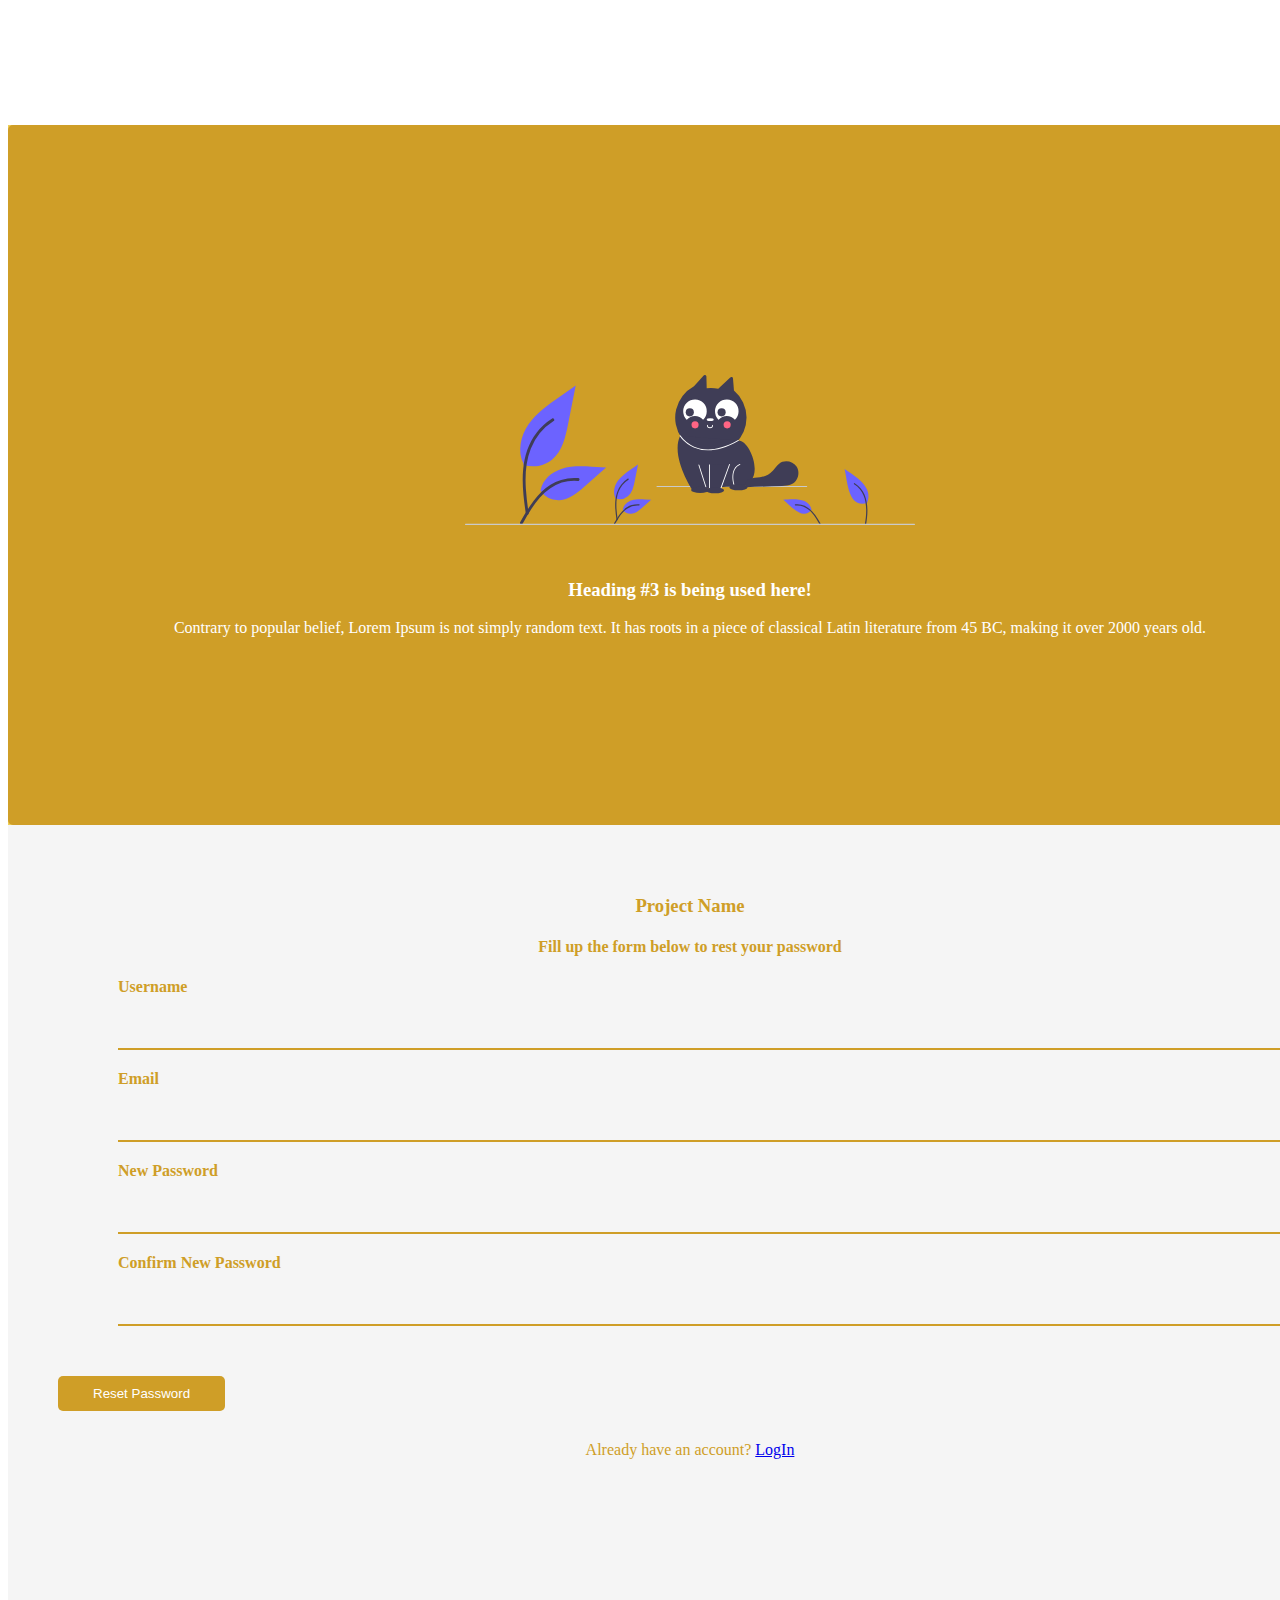
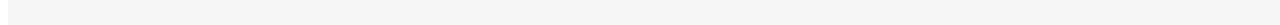
<file: html/reset_password.html>
<!DOCTYPE html>
<html lang="en">
<head>
    <meta charset="UTF-8">
    <meta http-equiv="X-UA-Compatible" content="IE=edge">
    <meta name="viewport" content="width=device-width, initial-scale=1.0">
    <title>Reset Password</title>

    <link rel="stylesheet" href="../css/registration.css">
    <link rel="stylesheet" href="../css/common_css_between_login&registration.css">
    <link href="https://cdn.jsdelivr.net/npm/bootstrap@5.0.2/dist/css/bootstrap.min.css" rel="stylesheet" integrity="sha384-EVSTQN3/azprG1Anm3QDgpJLIm9Nao0Yz1ztcQTwFspd3yD65VohhpuuCOmLASjC" crossorigin="anonymous">
</head>
<body>
   
    <div class="container-fluid login_background">
        <div class="row">
            <div class="col-lg-12">
                <div class="container login_form">
                    <div class="row">
                        <div class="col-lg-6 left_login_form">

                            <div class="container-fluid">
                                <div class="row left_login_form_top_row">
                                    <div class="col-lg-12">
                                        <img src="../images/undraw_Playful_cat_re_bxiu.svg" width="450px" alt="">
                                    </div>
                                </div>
                                <div class="row left_login_form_bottom_row">
                                    <div class="col-lg-12">
                                        <h3>Heading #3 is being used here!</h3>
                                        <p>Contrary to popular belief, Lorem Ipsum is not simply random text. It has roots in a piece of classical Latin literature from 45 BC, making it over 2000 years old.</p>
                                    </div>
                                </div>
                            </div>
                        </div>
                        <div class="col-lg-6 right_login_form">


                            
                            <div class="row right_login_form_row_1">
                                <div class="col-lg-12">
                                    <h3>Project Name</h3>
                                </div>
                            </div>

                            <div class="row right_login_form_row_2">
                                <div class="col-lg-12">
                                    <h4>Fill up the form below to rest your password</h4>
                                </div>
                            </div>

                            <div class="row right_login_form_row_3">
                                <div class="col-lg-12">
                                    Username
                                    <input type="text" size="50%" name="" id="">
                                </div>
                            </div>

                            <div class="row right_login_form_row_3">
                                <div class="col-lg-12">
                                    Email
                                    <input type="text" size="50%" name="" id="">
                                </div>
                            </div>

                            <div class="row right_login_form_row_3">
                                <div class="col-lg-12">
                                    New Password
                                    <input type="password" size="50%" name="" id="">
                                </div>
                            </div>

                            <div class="row right_login_form_row_3">
                                <div class="col-lg-12">
                                    Confirm New Password
                                    <input type="password" size="50%" name="" id="">
                                </div>
                            </div>

                         

                            <div class="row right_login_form_row_5">
                                <div class="col-lg-5"></div>
                                <div class="col-lg-2">
                                    <button>Reset Password</button>
                                </div>
                                <div class="col-lg-5"></div>
                            </div>

                            <div class="row right_login_form_row_6">
                                <div class="col-lg-12">
                                    Already have an account? <a href="../html/login.html">LogIn</a>
                                </div>
                            </div>


                        </div>
                    </div>  
                </div>
            </div>
        </div>
    </div>
    
    <script src="https://cdn.jsdelivr.net/npm/bootstrap@5.0.2/dist/js/bootstrap.bundle.min.js" integrity="sha384-MrcW6ZMFYlzcLA8Nl+NtUVF0sA7MsXsP1UyJoMp4YLEuNSfAP+JcXn/tWtIaxVXM" crossorigin="anonymous"></script>
</body>
</html>
</file>
<file: css/admin_panel.css>
*{
    padding: 0;
    margin: 0;
    text-decoration: none;
}

.header{
    background-color: #cf9e27;
    padding: 20px;
}

.search input[type=text]{
    width: 80%;
    outline: none;
    border: 2px solid #ffffff;
    background-color: #cf9e27;
    color: #ffffff;
    padding: 10px 10px;
}

.search input[type=text]:hover{
    border: 2px solid #000000;
    color: #000000;
}

::placeholder { /* Chrome, Firefox, Opera, Safari 10.1+ */
    color: #ffffff;
    opacity: 1; /* Firefox */
}

:-ms-input-placeholder { /* Internet Explorer 10-11 */
    color: #ffffff;
}

::-ms-input-placeholder { /* Microsoft Edge */
    color: #ffffff;
}

.menu ul{
    list-style-type: none;
}

.menu ul li a{
    text-decoration: none;
    color: #ffffff;
}

.menu ul li{
    float: left;
    padding: 10px 20px;
}


.menu ul li a:hover{
    color: #000000;
}

.menu ul li{
    border-right: 1px solid #ffffff;
    border-left: 1px solid #ffffff;
}

.menu ul li:first-child{
    border-left: 0;
}

.menu ul li:last-child{
    border-right: 0;
}

.buttons{
  float: right;  
}

.buttons button{

    background-color: #cf9e27;
    padding: 10px 25px;
    border: 2px solid #ffffff;
    color: #ffffff;
}

.buttons button:hover{
    border: 2px solid #000000;
    color: #000000;
}

.food-card{
    background-color: #cf9e27;
    margin-bottom: 20px;
    padding: 50px;
}
.food-card img{
    width: 100%;
    height: 100%;
    object-fit: cover;
}

.food-card .second-col, .third-col, .fourth-col{
    margin-top: 15px;
}

.admin_panel{
    margin-top: 100px;
}

.admin_panel_left{
    padding-right: 20px;
    padding-left: 30px;
}

.admin_panel_left h1{
    text-align: center;
    margin: 20px 0;
}

.admin_panel_left button{
    border: 1px solid black;
    color: #000;
}

.admin_panel_left button:first-child{
    background-color: yellow;
    padding: 10px 24px;
}

.admin_panel_left button:last-child{
    background-color: red;
    padding: 10px 15px;
}

.admin_panel_right{
    padding-left: 20px;
    padding-right: 30px;
}

.admin_panel_right h1{
    text-align: center;
    margin: 20px 0;
}

.admin_panel_right p{
    font-weight: bold;
    font-size: 20px;
}

.admin_panel_right input, select{
    width: 100%;
    height: 50px;
}

.admin_panel_right textarea{
    width: 100%;
}

.admin_panel_right_row{
    margin-bottom: 20px;
}

.admin_panel_right button{
    float: right;
    border: 1px solid #000;
    color: black;
    background-color: green;
    padding: 15px 25px;
}
</file>
<file: css/dashboard.css>
.dashboard_background{
    width: 100%;
    height: 950px;
    background-color: aquamarine;
}


.dashboard_form{
    width: 90%;
    height: 800px;
    margin: 60px auto;
    box-shadow: 10px 10px 5px rgb(135, 97, 206);
    border-radius: 10px;
    background-color: azure;
}

.left_menu{
    width: 100%;
    height: 800px;
}

.left_menu ul li{
    list-style-type: none;
}

.left_menu ul li button{
    width: auto;
    border: none;
    padding: 10px 35px;
    color: white;
    background-color: #a148f5;
    border-radius: 5px;
    margin-top: 30px;
}

.right_menu{
    width: 100%;
    height: 800px;
    border-left: 1px solid rgb(135, 97, 206);
}

.left_top_right_menu{
    width: 100%;
    margin-top: 30px;
}

.right_menu_top{
    width: 100%;
}

.right_menu_bottom{
    width: 100%;
    margin-top: 30px;
    /* border: 1px solid black; */
}


.right_top_right_menu{
    width: 100%;
}

.right_top_right_menu button{
    width: auto;
    float: right;
    border: none;
    padding: 10px 35px;
    color: white;
    background-color: #a148f5;
    border-radius: 5px;
    margin-top: 30px;
}

.left_bottom_right_menu{
    width: 100%;
}

.right_bottom_right_menu{
    width: 100%;
}

.left_bottom_right_menu input{
    height: 50px;
    border: none;
    background-color: rgb(235, 235, 235);
    border-bottom: 2px solid #7379fc;
    outline: none;
    color: #a148f5;
    float: left;
    
}

.left_bottom_right_menu button{
    width: auto;
    float: left;
    border: none;
    padding: 10px 35px;
    color: white;
    background-color: #a148f5;
    border-radius: 5px;
    margin-top: 2px;
    margin-left: 20px;
}

.left_bottom_right_menu_change_button_color table tr td:nth-child(6) button{
    width: auto;
    border: none;
    padding: 10px 35px;
    color: #a148f5;
    background-color: yellow;
    border-radius: 5px;
    

}

.left_bottom_right_menu_change_button_color table tr td:nth-child(7) button{
    width: auto;
    border: none;
    padding: 10px 35px;
    color: white;
    background-color: red;
    border-radius: 5px;
    

}

.right_bottom_right_menu input{
    width: 100%;
    height: 50px;
    border: none;
    background-color: rgb(235, 235, 235);
    border-bottom: 2px solid #7379fc;
    outline: none;
    color: #a148f5;
}

.right_bottom_right_menu table tr td button{
    width: auto;
    border: none;
    padding: 10px 35px;
    color: white;
    background-color: green;
    border-radius: 5px;
}

#input1, #input2, #input3, #input4, #input5 {
    width: 3em;
}
</file>
<file: css/order_food.css>
*{
    padding: 0;
    margin: 0;
    text-decoration: none;
}

.header{
    background-color: #cf9e27;
    padding-left: 20px;
    padding-right: 20px;
    padding-top: 20px;
    padding-bottom: 10px;
}

.search input[type=text]{
    width: 80%;
    outline: none;
    border: 2px solid #ffffff;
    background-color: #cf9e27;
    color: #ffffff;
    padding: 10px 10px;
}

.search input[type=text]:hover{
    border: 2px solid #000000;
    color: #000000;
}

::placeholder { /* Chrome, Firefox, Opera, Safari 10.1+ */
    color: #ffffff;
    opacity: 1; /* Firefox */
}

:-ms-input-placeholder { /* Internet Explorer 10-11 */
    color: #ffffff;
}

::-ms-input-placeholder { /* Microsoft Edge */
    color: #ffffff;
}

.menu ul{
    list-style-type: none;
}

.menu ul li a{
    text-decoration: none;
    color: #ffffff;
}

.menu ul li{
    float: left;
    padding: 10px 20px;
}


.menu ul li a:hover{
    color: #000000;
}

.menu ul li{
    border-right: 1px solid #ffffff;
    border-left: 1px solid #ffffff;
}

.menu ul li:first-child{
    border-left: 0;
}

.menu ul li:last-child{
    border-right: 0;
}

.buttons{
  float: right;  
}
.buttons button{

    background-color: #cf9e27;
    padding: 10px 25px;
    border: 2px solid #ffffff;
    color: #ffffff;
}
.buttons button:hover{
    border: 2px solid #000000;
    color: #000000;
}

.order_food_menu h2{
    margin-bottom: 50px;
}

.order_food_menu h1, .order_food_cart h1{
    text-align: center;
    margin-top: 140px;
}

.order_food_menu h2{
    border-bottom: 2px solid #cf9e27;
    color: #cf9e27;
}

.order_food_menu p{
    margin-bottom: 50px;
}

.add-food-button{
    background-color: #0fc758;
    color: #ffffff;
    padding: 10px 25px;
    border: none;
    border-radius: 50px;
    margin-top: 20px;
}

.add-food-button{
    display: none;
}

.relative {
    position: relative;
    width: 300px;
    height: 300px;
    margin-left: 30px;
}
  
.absolute {
    position: absolute;
    top: 50%;
    left: 50%;
    transform: translate(-50%,-50%);
}

.food-card:hover .add-food-button{
    display: block;
}   

.food-card:hover img{
    background-color: #cf9e27;
    opacity: 50%;
}   

.food-card{
    width: 90%;
    background-color: #cf9e27;
    padding-top: 30px;
    padding-bottom: 50px;
    border-radius: 15px;
    margin-bottom: 50px;
    box-shadow: #000000 0px 5px 5px 0px;;
}

.food-card h3{
    text-align: center;
    margin: 20px 0;
}

.food-card p{
    width: 80%;
    margin: auto;
}

.food-card img{
    width: 300px;
    height: 300px;
    object-fit: cover;
}

.order_food_cart{
    background-color: white;
}

.order_food_cart h1{
    border-bottom: 2px solid #cf9e27;
    padding-bottom: 45px;
}

.cart-headers{
    margin-top: 20px;
    font-weight: bold;
    margin-bottom: 20px;
}

.cart-items{
    margin: 10px 0;
}

.cart-items .product-right {
    display: flex;
    flex-direction: column;
}

.cart-items .product button{
    background-color: red;
    color: #ffffff;
    border: none;
    padding: 5px 0;
    margin-top: auto;
}

.cart-items button:hover{
    color: #000;
    border: 1px solid #000000;
}

.cart-items input{
    border: 1px solid #000;
    border-radius: 6px;
}


.quantity button{
    color: #ffffff;
    border: none;
    font-weight: bold;
}

.quantity button:first-child{
    background-color: red;
    padding: 0 8px;
}

.quantity button:last-child{
    background-color: green;
    padding: 0 5px;
}

.cart-bottom{
    border-top: 2px solid #cf9e27;
    margin-top: 30px;
    padding: 50px 0;
    font-weight: bold;
}

.cart-bottom button{
    background-color: green;
    color: #ffffff;
    border: none;
    padding: 10px 15px;
}

.cart-bottom button:hover{
    color: #000;
    border: 1px solid #000000;
}
</file>
<file: css/registration.css>
.right_login_form_row_1{
    width: 100%;
    color: #cf9e27;
    text-align: center;
    margin: 20px 0;
}


.right_login_form_row_2{
    width: 100%;
    color: #cf9e27;
    text-align: center;
    margin: 20px 0;
}

.right_login_form_row_5{
    margin-top: 50px;
}

.right_login_form_row_6{
    text-align: center;
    margin-top: 30px;
    color: #cf9e27;
}
</file>
<file: css/common_css_between_login&registration.css>
.login_background{
    width: 100%;
    height: 950px;
    background-color: #eece55;
}

.login_form{
    width: 100%;
    height: 700px;
    margin-top: 125px;
    border-radius: 5px;
}

.left_login_form{
    width: 100%;
    height: 700px;
    background-color: #cf9e27;
    border-top-left-radius: 5px;
    border-bottom-left-radius: 5px;
    padding: 0 50px;
}

.right_login_form{
    width: 100%;
    height: 700px;
    background-color: whitesmoke;
    border-top-right-radius: 5px;
    border-bottom-right-radius: 5px;
    padding: 50px;
}

.left_login_form_top_row{
    padding-top: 250px;
    text-align: center;
}

.left_login_form_bottom_row{
    margin-top: 50px;    
    color: white;
    text-align: center;
}


.right_login_form_row_3{
    width: 100%;
    color: #cf9e27;
    font-weight: 600;
    margin-bottom: 20px;
    padding: 0;
    padding-left: 60px;
}

.right_login_form_row_3 input{
    width: 100%;
    height: 50px;
    border: none;
    background-color: transparent;
    border-bottom: 2px solid #cf9e27;
    outline: none;
    color: #cf9e27;
}



.right_login_form_row_5{
    width: 100%;
}

.right_login_form_row_5 button{
    border: none;
    padding: 10px 35px;
    color: white;
    background-color: #cf9e27;
    border-radius: 5px;
}
</file>
